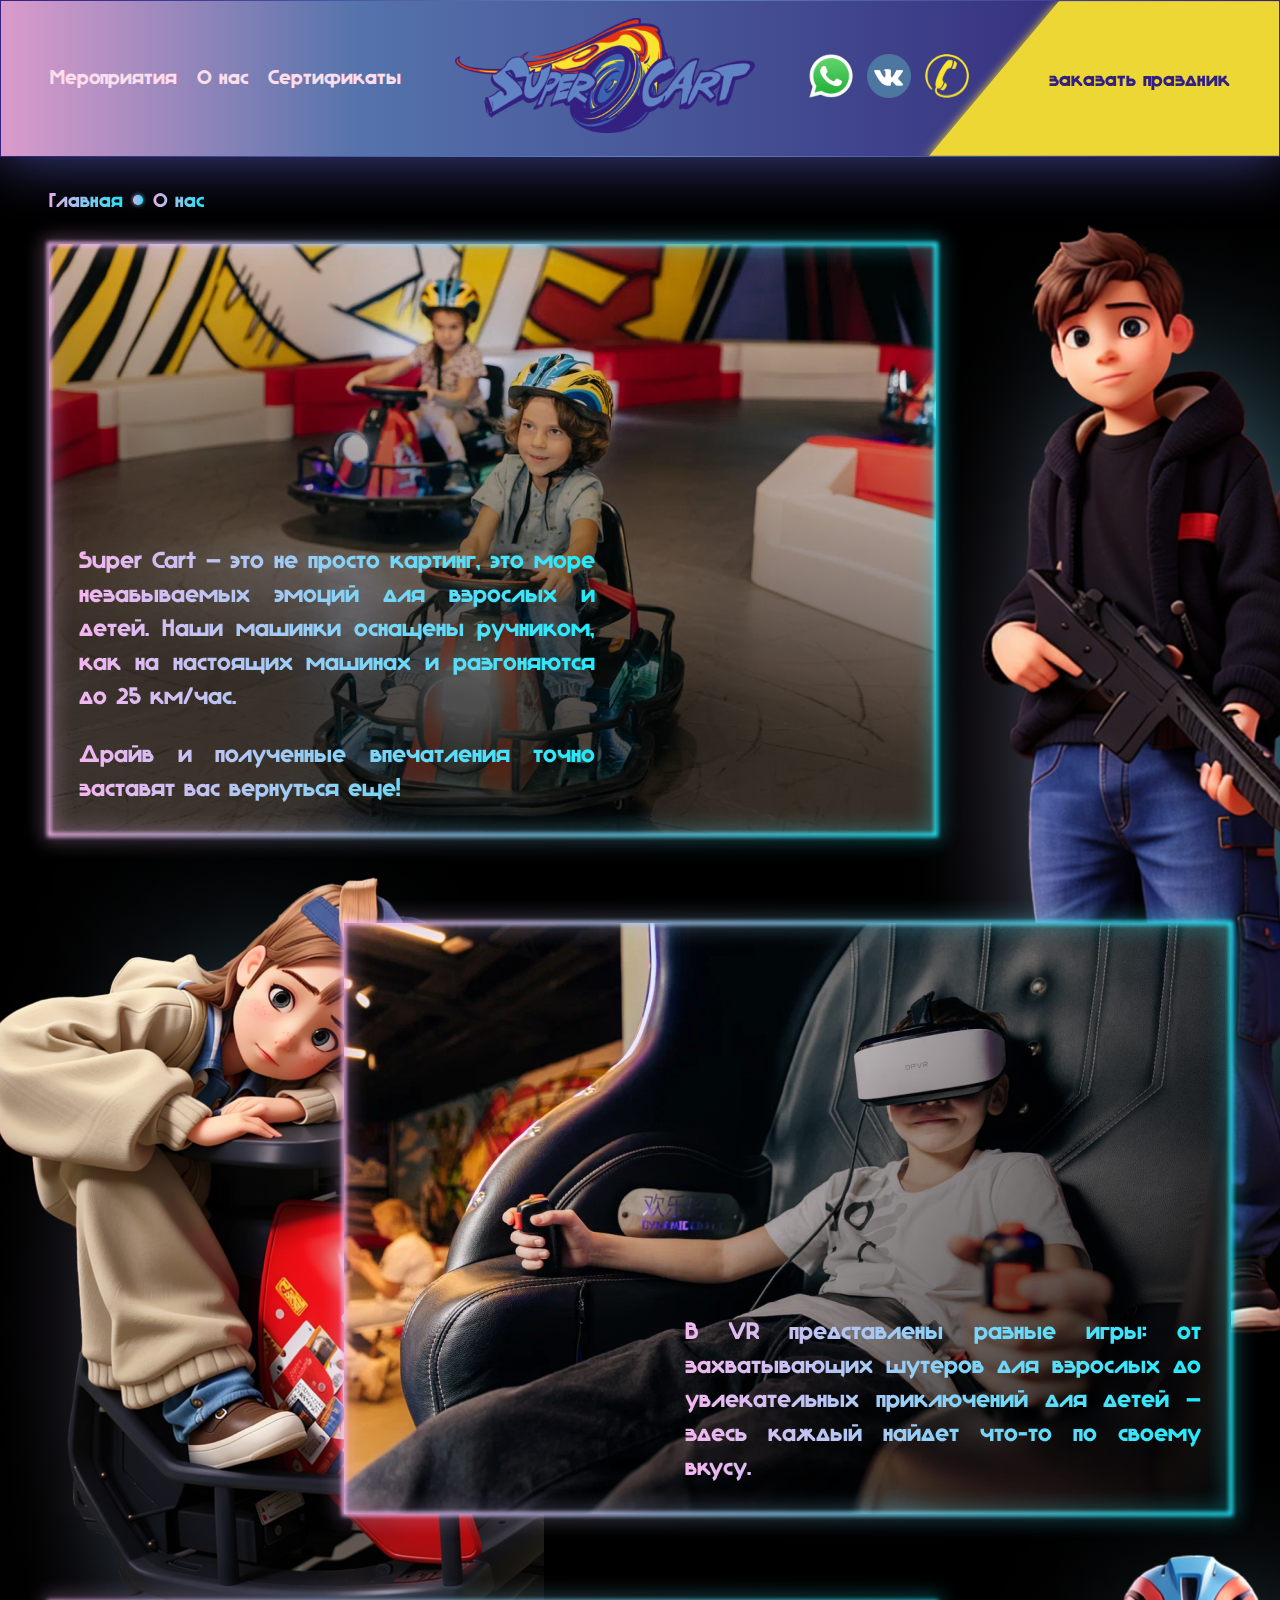
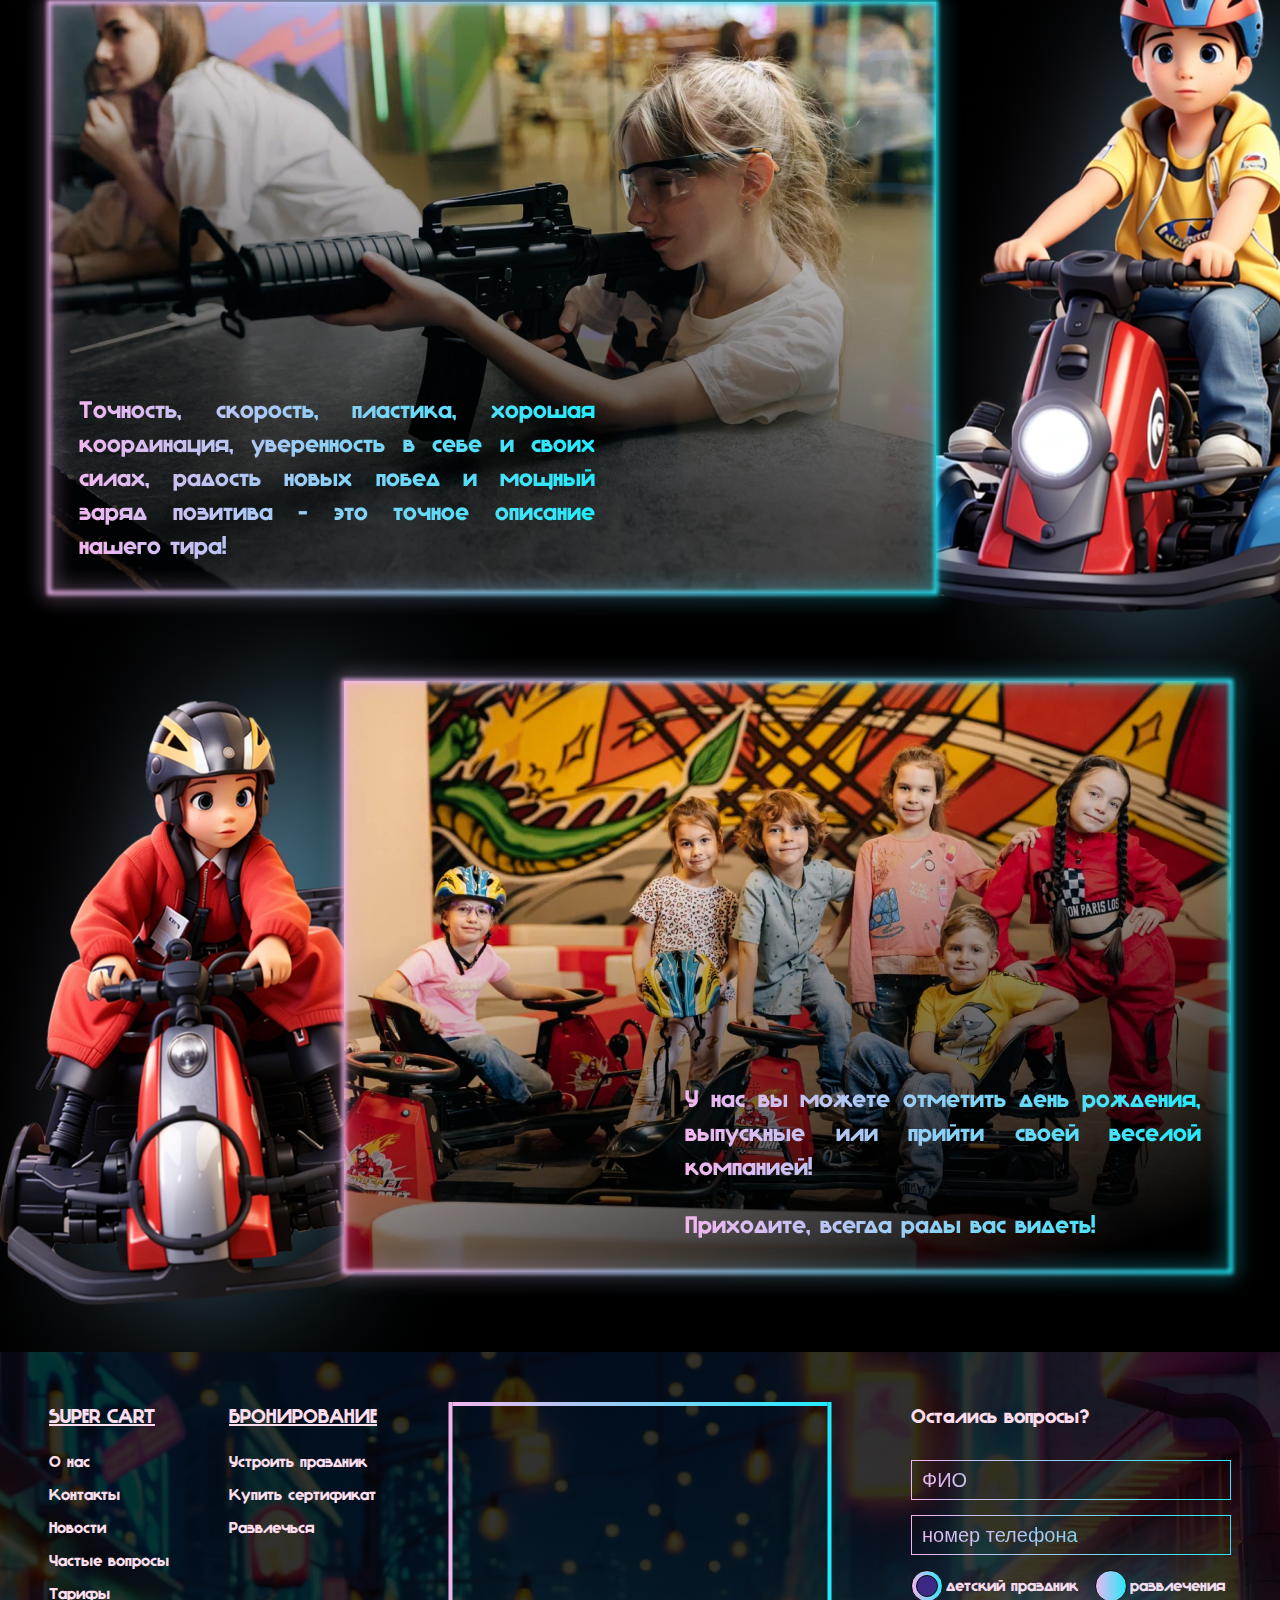
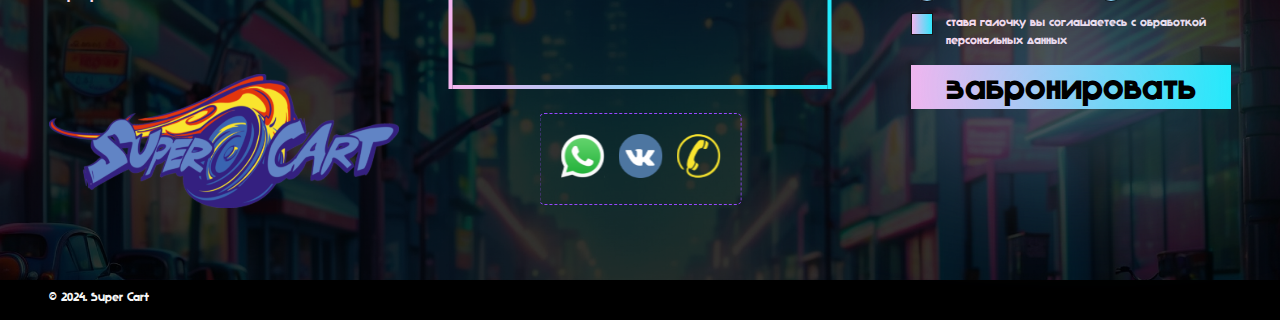
<file: about.html>
<!DOCTYPE html>
<html lang="en">
<head>
    <meta charset="UTF-8">
    <meta name="viewport" content="width=device-width, initial-scale=1.0">
    <title>Document</title>

    <!-- Link Swiper's CSS -->
    <link rel="stylesheet" href="https://cdn.jsdelivr.net/npm/swiper@11/swiper-bundle.min.css" />
    <!-- CSS file -->
    <link rel="stylesheet" href="./scss/styles.css">
</head>
<body>
    <div class="wrapper">

        <!-- Header -->
        <header class="header">
            <div class="header__in">
                <div class="container header__container">
                    <ul class="header__navs">
                        <li>
                            <a href="#" class="header__navs_link">Мероприятия</a>
                        </li>
                        <li>
                            <a href="#" class="header__navs_link">О нас</a>
                        </li>
                        <li>
                            <a href="#" class="header__navs_link">Сертификаты</a>
                        </li>
                    </ul>
                    <button class="header__bars">
                        <img src="./images/bars.svg" alt="">
                    </button>
                    <a href="/" class="header__logo">
                        <img src="./images/header-logo.svg" alt="">
                    </a>
                    <div class="header__networks">
                        <ul>
                            <li>
                                <a href="#">
                                    <img src="./images/networks-1.svg" alt="">
                                </a>
                            </li>
                            <li>
                                <a href="#">
                                    <img src="./images/networks-2.svg" alt="">
                                </a>
                            </li>
                            <li>
                                <a href="#">
                                    <img src="./images/networks-3.svg" alt="">
                                </a>
                            </li>
                        </ul>
                        <div class="header__btn">
                            <a href="#">заказать праздник</a>
                        </div>
                        <a href="#" class="header__contact">контакты</a>
                    </div>
                </div>
            </div>
        </header>
        <!-- Header end -->

        <!-- Modals -->
        <!-- Mall modal -->
        <section class="modal mall-modal">
            <div class="modal__bg"></div>
            <div class="modal__content">
                <h2 class="title">
                    <span class="text-gradient">В каком ТРЦ хотите развлечься?</span>
                </h2>
                <div class="btns">
                    <button class="text-gradient">ТРЦ «Новомосковский»</button>
                    <button class="text-gradient">ТРЦ «Фестиваль»</button>
                </div>
                <img src="./images/mall-modal-bg.png" alt="" class="main-img">
            </div>
        </section>
        <!-- Mall modal end -->

        <!-- Great modal -->
        <section class="modal great-modal">
            <div class="modal__bg"></div>
            <div class="modal__content">
                <button class="modal__close">
                    <img src="./images/times.svg" alt="">
                </button>
                <h2 class="title">
                    <span class="text-gradient">Отлично!</span>
                </h2>
                <p class="text-gradient">Наш менеджер свяжется с вами в ближайшее время</p>
                <img src="./images/great-modal-bg.png" class="main-img" alt="">
            </div>
        </section>
        <!-- Great modal end -->

        <!-- Great modal -->
        <section class="modal network-modal booking-modal">
            <div class="modal__bg"></div>
            <div class="modal__content">
                <button class="modal__close">
                    <img src="./images/times.svg" alt="">
                </button>
                <h2 class="title">
                    <span class="text-gradient">Выберите способ бронирования</span>
                </h2>
                <ul>
                    <li>
                        <a href="#">
                            <img src="./images/networks-1.svg" alt="">
                            <span class="text-gradient">написать <br> WhatsApp</span>
                        </a>
                    </li>
                    <li>
                        <a href="#">
                            <img src="./images/networks-2.svg" alt="">
                            <span class="text-gradient">написать <br> ВКонтакте</span>
                        </a>
                    </li>
                    <li>
                        <a href="#">
                            <img src="./images/networks-3.svg" alt="">
                            <span class="text-gradient">позвонить</span>
                        </a>
                    </li>
                </ul>
            </div>
        </section>
        <!-- Great modal end -->

        <!-- Great modal -->
        <section class="modal network-modal identify-modal">
            <div class="modal__bg"></div>
            <div class="modal__content">
                <button class="modal__close">
                    <img src="./images/times.svg" alt="">
                </button>
                <h2 class="title">
                    <span class="text-gradient">Выберите способ узнать подробней</span>
                </h2>
                <ul>
                    <li>
                        <a href="#">
                            <img src="./images/networks-1.svg" alt="">
                            <span class="text-gradient">написать <br> WhatsApp</span>
                        </a>
                    </li>
                    <li>
                        <a href="#">
                            <img src="./images/networks-2.svg" alt="">
                            <span class="text-gradient">написать <br> ВКонтакте</span>
                        </a>
                    </li>
                    <li>
                        <a href="#">
                            <img src="./images/networks-3.svg" alt="">
                            <span class="text-gradient">позвонить</span>
                        </a>
                    </li>
                </ul>
            </div>
        </section>
        <!-- Great modal end -->

        <!-- Great modal -->
        <section class="modal network-modal more-modal">
            <div class="modal__bg"></div>
            <div class="modal__content">
                <button class="modal__close">
                    <img src="./images/times.svg" alt="">
                </button>
                <h2 class="title">
                    <span class="text-gradient">Выберите способ <br> узнать подробнее</span>
                </h2>
                <ul>
                    <li>
                        <a href="#">
                            <img src="./images/networks-1.svg" alt="">
                            <span class="text-gradient">написать <br> WhatsApp</span>
                        </a>
                    </li>
                    <li>
                        <a href="#">
                            <img src="./images/networks-2.svg" alt="">
                            <span class="text-gradient">написать <br> ВКонтакте</span>
                        </a>
                    </li>
                    <li>
                        <a href="#">
                            <img src="./images/networks-3.svg" alt="">
                            <span class="text-gradient">позвонить</span>
                        </a>
                    </li>
                </ul>
            </div>
        </section>
        <!-- Great modal end -->

        <!-- Great modal -->
        <section class="modal network-modal purchase-modal">
            <div class="modal__bg"></div>
            <div class="modal__content">
                <button class="modal__close">
                    <img src="./images/times.svg" alt="">
                </button>
                <h2 class="title">
                    <span class="text-gradient">Выберите способ покупки</span>
                </h2>
                <ul>
                    <li>
                        <a href="#">
                            <img src="./images/networks-1.svg" alt="">
                            <span class="text-gradient">написать <br> WhatsApp</span>
                        </a>
                    </li>
                    <li>
                        <a href="#">
                            <img src="./images/networks-2.svg" alt="">
                            <span class="text-gradient">написать <br> ВКонтакте</span>
                        </a>
                    </li>
                    <li>
                        <a href="#">
                            <img src="./images/networks-3.svg" alt="">
                            <span class="text-gradient">позвонить</span>
                        </a>
                    </li>
                </ul>
            </div>
        </section>
        <!-- Great modal end -->
        <!-- Modals end -->

        <main>

            <!-- Breadcrumbs -->
            <section class="breadcrumb">
                <ul class="container breadcrumb__container">
                    <li>
                        <a href="/">Главная</a>
                    </li>
                    <li class="dots"></li>
                    <li>
                        <span>О нас</span>
                    </li>
                </ul>
            </section>
            <!-- Breadcrumbs end -->

            <!-- About -->
            <section class="about">
                <div class="container about__container">
                    <div class="about__card_wrap">
                        <div class="about__card">
                            <img src="./images/about-card-bg-1.png" alt="">
                            <ul>
                                <li class="text-gradient">Super Cart — это не просто картинг, это море незабываемых эмоций для взрослых и детей. Наши машинки оснащены ручником, как на настоящих машинах и разгоняются до 25 км/час. </li>
                                <li class="text-gradient">Драйв и полученные впечатления точно заставят вас вернуться еще!</li>
                            </ul>
                        </div>
                        <ul class="text-sm">
                            <li class="text-gradient">Super Cart — это не просто картинг, это море незабываемых эмоций для взрослых и детей. Наши машинки оснащены ручником, как на настоящих машинах и разгоняются до 25 км/час. </li>
                            <li class="text-gradient">Драйв и полученные впечатления точно заставят вас вернуться еще!</li>
                        </ul>
                        <img src="./images/about-card-1.png" alt="" class="main-img">
                        <img src="./images/about-card-1-md.png" alt="" class="main-img md">
                        <img src="./images/about-card-1-sm.png" alt="" class="main-img sm">
                    </div>
                    <div class="about__card_wrap">
                        <div class="about__card">
                            <img src="./images/about-card-bg-2.png" alt="">
                            <ul>
                                <li class="text-gradient">В VR представлены разные игры: от захватывающих шутеров для взрослых до увлекательных приключений для детей — здесь каждый найдет что-то по своему вкусу.</li>
                            </ul>
                        </div>
                        <ul class="text-sm">
                            <li class="text-gradient">В VR представлены разные игры: от захватывающих шутеров для взрослых до увлекательных приключений для детей — здесь каждый найдет что-то по своему вкусу.</li>
                        </ul>
                        <img src="./images/about-card-2.png" alt="" class="main-img">
                        <img src="./images/about-card-2-md.png" alt="" class="main-img md">
                        <img src="./images/about-card-2-sm.png" alt="" class="main-img sm">
                    </div>
                    <div class="about__card_wrap">
                        <div class="about__card">
                            <img src="./images/about-card-bg-3.png" alt="">
                            <ul>
                                <li class="text-gradient">Точность, скорость, пластика, хорошая координация, уверенность в себе и своих силах, радость новых побед и мощный заряд позитива – это точное описание нашего тира!</li>
                            </ul>
                        </div>
                        <ul class="text-sm">
                            <li class="text-gradient">Точность, скорость, пластика, хорошая координация, уверенность в себе и своих силах, радость новых побед и мощный заряд позитива – это точное описание нашего тира!</li>
                        </ul>
                        <img src="./images/about-card-3.png" alt="" class="main-img img-3">
                        <img src="./images/about-card-3-md.png" alt="" class="main-img img-3 md">
                        <img src="./images/about-card-3-sm.png" alt="" class="main-img img-3 sm">
                    </div>
                    <div class="about__card_wrap">
                        <div class="about__card">
                            <img src="./images/about-card-bg-4.png" alt="">
                            <ul>
                                <li class="text-gradient">У нас вы можете отметить день рождения, выпускные или прийти своей веселой компанией!</li>
                                <li class="text-gradient">Приходите, всегда рады вас видеть!</li>
                            </ul>
                        </div>
                        <ul class="text-sm">
                            <li class="text-gradient">У нас вы можете отметить день рождения, выпускные или прийти своей веселой компанией!</li>
                            <li class="text-gradient">Приходите, всегда рады вас видеть!</li>
                        </ul>
                        <img src="./images/about-card-4.png" alt="" class="main-img img-4">
                        <img src="./images/about-card-4-md.png" alt="" class="main-img img-4 md">
                        <img src="./images/about-card-4-sm.png" alt="" class="main-img img-4 sm">
                    </div>
                </div>
            </section>
            <!-- About end -->

        </main>

        <!-- Footer -->
        <footer class="footer">
            <img src="./images/footer-bg.png" alt="" class="footer__bg">
            <div class="container footer__container">
                <div class="footer__content">
                    <div class="footer__network">
                        <ul class="footer__network_item">
                            <li>
                                <h3>SUPER CART</h3>
                                <ul>
                                    <li>
                                        <a href="#">О нас</a>
                                    </li>
                                    <li>
                                        <a href="#">Контакты</a>
                                    </li>
                                    <li>
                                        <a href="#">Новости</a>
                                    </li>
                                    <li>
                                        <a href="#">Частые вопросы</a>
                                    </li>
                                    <li>
                                        <a href="#">Тарифы</a>
                                    </li>
                                </ul>
                            </li>
                            <li>
                                <h3>БРОНИРОВАНИЕ</h3>
                                <ul>
                                    <li>
                                        <a href="#">Устроить праздник</a>
                                    </li>
                                    <li>
                                        <a href="#">Купить сертификат</a>
                                    </li>
                                    <li>
                                        <a href="#">Развлечься</a>
                                    </li>
                                </ul>
                            </li>
                        </ul>
                        <a href="/" class="footer__logo">
                            <img src="./images/header-logo.svg" alt="">
                        </a>
                    </div>
                    <div class="footer__form">
                        <h3>Остались вопросы?</h3>
                        <input type="text" class="text-gradient" placeholder="ФИО">
                        <input type="text" class="text-gradient" placeholder="номер телефона">
                        <div class="inp-radio">
                            <label for="footerRadio1">
                                <input type="radio" checked name="footerRadio" id="footerRadio1">
                                <span>детский праздник</span>
                            </label>
                            <label for="footerRadio2">
                                <input type="radio" name="footerRadio" id="footerRadio2">
                                <span>развлечения</span>
                            </label>
                        </div>
                        <div class="checkbox">
                            <input type="checkbox" name="" id="footerCheckbox">
                            <label for="footerCheckbox">ставя галочку вы соглашаетесь с обработкой персональных данных</label>
                        </div>
                        <button type="submit" class="btn-gradient great-modal__open">забронировать</button>
                    </div>
                    <div class="footer__map">
                        <iframe src="https://yandex.ru/map-widget/v1/?um=constructor%3A7df5bf940c214488aa08e79601472564d1dbf855d9366b2b2ef694c80b23a5ac&amp;source=constructor" width="1280" height="720" frameborder="0"></iframe>
                        <ul>
                            <li>
                                <a href="#">
                                    <img src="./images/networks-1.svg" alt="">
                                </a>
                            </li>
                            <li>
                                <a href="#">
                                    <img src="./images/networks-2.svg" alt="">
                                </a>
                            </li>
                            <li>
                                <a href="#">
                                    <img src="./images/networks-3.svg" alt="">
                                </a>
                            </li>
                        </ul>
                    </div>
                </div>
                <p class="copy_right">© 2024. Super Cart</p>
            </div>
        </footer>
        <!-- Footer end -->

    </div>

    <!-- Swiper JS -->
    <script src="https://cdn.jsdelivr.net/npm/swiper@11/swiper-bundle.min.js"></script>
    <!-- JS file -->
    <script src="./js/main.js"></script>
</body>
</html>
</file>
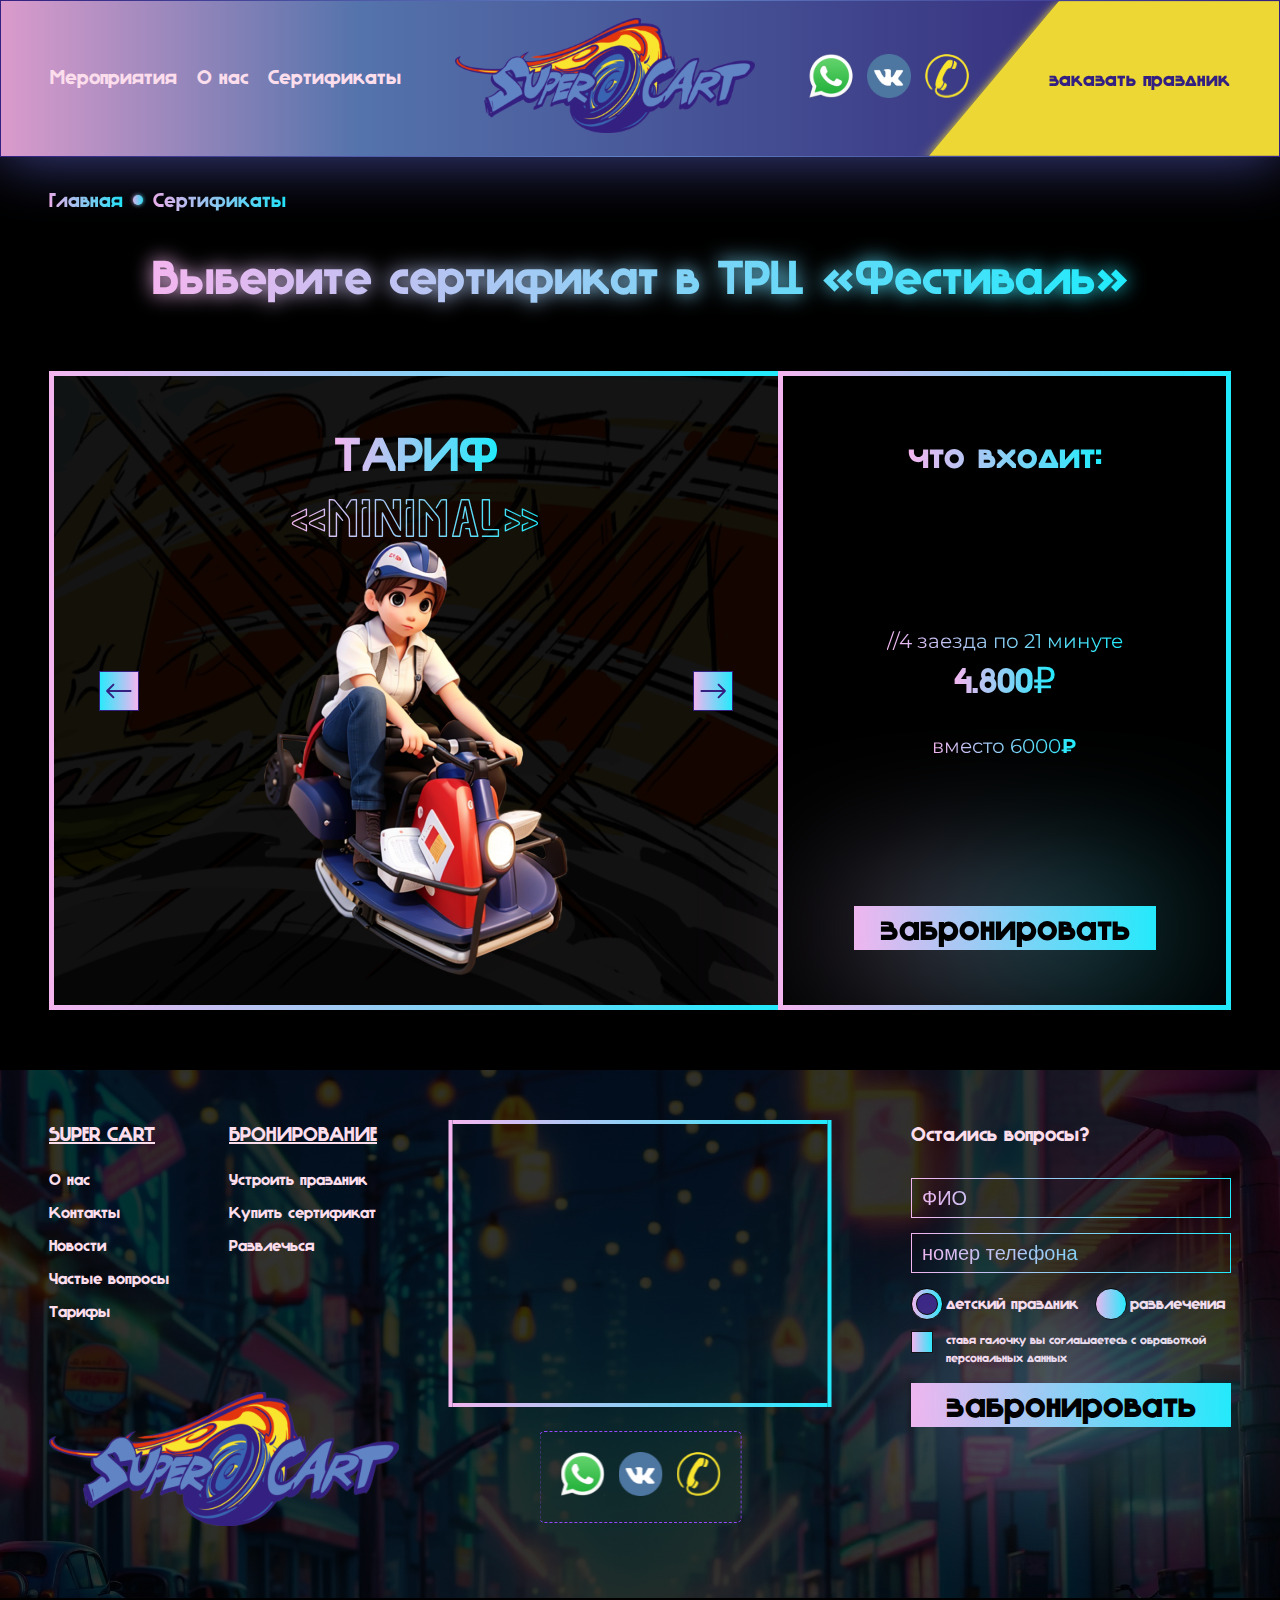
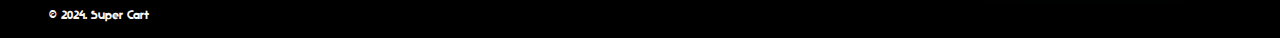
<file: certificate.html>
<!DOCTYPE html>
<html lang="en">
<head>
    <meta charset="UTF-8">
    <meta name="viewport" content="width=device-width, initial-scale=1.0">
    <title>Document</title>

    <!-- Link Swiper's CSS -->
    <link rel="stylesheet" href="https://cdn.jsdelivr.net/npm/swiper@11/swiper-bundle.min.css" />
    <!-- CSS file -->
    <link rel="stylesheet" href="./scss/styles.css">
</head>
<body>
    <div class="wrapper">

        <!-- Header -->
        <header class="header">
            <div class="header__in">
                <div class="container header__container">
                    <ul class="header__navs">
                        <li>
                            <a href="#" class="header__navs_link">Мероприятия</a>
                        </li>
                        <li>
                            <a href="#" class="header__navs_link">О нас</a>
                        </li>
                        <li>
                            <a href="#" class="header__navs_link">Сертификаты</a>
                        </li>
                    </ul>
                    <button class="header__bars">
                        <img src="./images/bars.svg" alt="">
                    </button>
                    <a href="/" class="header__logo">
                        <img src="./images/header-logo.svg" alt="">
                    </a>
                    <div class="header__networks">
                        <ul>
                            <li>
                                <a href="#">
                                    <img src="./images/networks-1.svg" alt="">
                                </a>
                            </li>
                            <li>
                                <a href="#">
                                    <img src="./images/networks-2.svg" alt="">
                                </a>
                            </li>
                            <li>
                                <a href="#">
                                    <img src="./images/networks-3.svg" alt="">
                                </a>
                            </li>
                        </ul>
                        <div class="header__btn">
                            <a href="#">заказать праздник</a>
                        </div>
                        <a href="#" class="header__contact">контакты</a>
                    </div>
                </div>
            </div>
        </header>
        <!-- Header end -->

        <!-- Modals -->
        <!-- Mall modal -->
        <section class="modal mall-modal">
            <div class="modal__bg"></div>
            <div class="modal__content">
                <h2 class="title">
                    <span class="text-gradient">В каком ТРЦ хотите развлечься?</span>
                </h2>
                <div class="btns">
                    <button class="text-gradient">ТРЦ «Новомосковский»</button>
                    <button class="text-gradient">ТРЦ «Фестиваль»</button>
                </div>
                <img src="./images/mall-modal-bg.png" alt="" class="main-img">
            </div>
        </section>
        <!-- Mall modal end -->

        <!-- Great modal -->
        <section class="modal great-modal">
            <div class="modal__bg"></div>
            <div class="modal__content">
                <button class="modal__close">
                    <img src="./images/times.svg" alt="">
                </button>
                <h2 class="title">
                    <span class="text-gradient">Отлично!</span>
                </h2>
                <p class="text-gradient">Наш менеджер свяжется с вами в ближайшее время</p>
                <img src="./images/great-modal-bg.png" class="main-img" alt="">
            </div>
        </section>
        <!-- Great modal end -->

        <!-- Booking modal -->
        <section class="modal network-modal booking-modal">
            <div class="modal__bg"></div>
            <div class="modal__content">
                <button class="modal__close">
                    <img src="./images/times.svg" alt="">
                </button>
                <h2 class="title">
                    <span class="text-gradient">Выберите способ бронирования</span>
                </h2>
                <ul>
                    <li>
                        <a href="#">
                            <img src="./images/networks-1.svg" alt="">
                            <span class="text-gradient">написать <br> WhatsApp</span>
                        </a>
                    </li>
                    <li>
                        <a href="#">
                            <img src="./images/networks-2.svg" alt="">
                            <span class="text-gradient">написать <br> ВКонтакте</span>
                        </a>
                    </li>
                    <li>
                        <a href="#">
                            <img src="./images/networks-3.svg" alt="">
                            <span class="text-gradient">позвонить</span>
                        </a>
                    </li>
                </ul>
            </div>
        </section>
        <!-- Booking modal end -->

        <!-- Identify modal -->
        <section class="modal network-modal identify-modal">
            <div class="modal__bg"></div>
            <div class="modal__content">
                <button class="modal__close">
                    <img src="./images/times.svg" alt="">
                </button>
                <h2 class="title">
                    <span class="text-gradient">Выберите способ узнать подробней</span>
                </h2>
                <ul>
                    <li>
                        <a href="#">
                            <img src="./images/networks-1.svg" alt="">
                            <span class="text-gradient">написать <br> WhatsApp</span>
                        </a>
                    </li>
                    <li>
                        <a href="#">
                            <img src="./images/networks-2.svg" alt="">
                            <span class="text-gradient">написать <br> ВКонтакте</span>
                        </a>
                    </li>
                    <li>
                        <a href="#">
                            <img src="./images/networks-3.svg" alt="">
                            <span class="text-gradient">позвонить</span>
                        </a>
                    </li>
                </ul>
            </div>
        </section>
        <!-- Identify modal end -->

        <!-- More modal -->
        <section class="modal network-modal more-modal">
            <div class="modal__bg"></div>
            <div class="modal__content">
                <button class="modal__close">
                    <img src="./images/times.svg" alt="">
                </button>
                <h2 class="title">
                    <span class="text-gradient">Выберите способ <br> узнать подробнее</span>
                </h2>
                <ul>
                    <li>
                        <a href="#">
                            <img src="./images/networks-1.svg" alt="">
                            <span class="text-gradient">написать <br> WhatsApp</span>
                        </a>
                    </li>
                    <li>
                        <a href="#">
                            <img src="./images/networks-2.svg" alt="">
                            <span class="text-gradient">написать <br> ВКонтакте</span>
                        </a>
                    </li>
                    <li>
                        <a href="#">
                            <img src="./images/networks-3.svg" alt="">
                            <span class="text-gradient">позвонить</span>
                        </a>
                    </li>
                </ul>
            </div>
        </section>
        <!-- More modal end -->

        <!-- Purchase modal -->
        <section class="modal network-modal purchase-modal">
            <div class="modal__bg"></div>
            <div class="modal__content">
                <button class="modal__close">
                    <img src="./images/times.svg" alt="">
                </button>
                <h2 class="title">
                    <span class="text-gradient">Выберите способ покупки</span>
                </h2>
                <ul>
                    <li>
                        <a href="#">
                            <img src="./images/networks-1.svg" alt="">
                            <span class="text-gradient">написать <br> WhatsApp</span>
                        </a>
                    </li>
                    <li>
                        <a href="#">
                            <img src="./images/networks-2.svg" alt="">
                            <span class="text-gradient">написать <br> ВКонтакте</span>
                        </a>
                    </li>
                    <li>
                        <a href="#">
                            <img src="./images/networks-3.svg" alt="">
                            <span class="text-gradient">позвонить</span>
                        </a>
                    </li>
                </ul>
            </div>
        </section>
        <!-- Purchase modal end -->
        <!-- Modals end -->

        <main>

            <!-- Breadcrumbs -->
            <section class="breadcrumb">
                <ul class="container breadcrumb__container">
                    <li>
                        <a href="/">Главная</a>
                    </li>
                    <li class="dots"></li>
                    <li>
                        <span>Сертификаты</span>
                    </li>
                </ul>
            </section>
            <!-- Breadcrumbs end -->

            <!-- Tarif -->
            <section class="tarif">
                <div class="container tarif__container">
                    <h2 class="tarif__title">
                        <span class="text-gradient">Выберите сертификат в <br> ТРЦ «Фестиваль»  </span>
                        <span class="text-gradient">Выберите сертификат в <br> ТРЦ «Фестиваль»  </span>
                    </h2>
                    <div class="swiper">
                        <div class="swiper-wrapper">
                            <div class="swiper-slide">
                                <div class="tarif__card tarif__card-2">
                                    <div class="tarif__card_left">
                                        <img src="./images/tarif-card-bg-2-1.png" alt="" class="bg-img">
                                        <h4 class="text-gradient">ТАРИФ</h4>
                                        <h3 class="text-gradient">«minimal»</h3>
                                        <div class="price">
                                            <h3 class="text-gradient">4.800₽</h3>
                                            <h4 class="text-gradient">вместо 6000<span>₽</span></h4>
                                        </div>
                                        <img class="main-img" src="./images/tarif-card-2-1.png" alt="">
                                        <div class="swp_btn">
                                            <button class="swp_btn__prev">
                                                <img src="./images/swp-prev-btn.svg" alt="">
                                            </button>
                                            <button class="swp_btn__next">
                                                <img src="./images/swp-next-btn.svg" alt="">
                                            </button>
                                        </div>
                                    </div>
                                    <div class="tarif__card_right">
                                        <h3 class="text-gradient">что входит:</h3>
                                        <div class="text">
                                            <p class="text-gradient">//4 заезда по 21 минуте</p>
                                            <h3 class="text-gradient">4.800₽</h3>
                                            <h4 class="text-gradient">вместо 6000<span>₽</span></h4>
                                        </div>
                                        <img class="main-img" src="./images/tarif-card-2-1.png" alt="">
                                        <div class="btns">
                                            <a href="#" class="btn-gradient purchase-modal__open">забронировать</a>
                                        </div>
                                    </div>
                                </div>
                            </div>
                            <div class="swiper-slide">
                                <div class="tarif__card tarif__card-2">
                                    <div class="tarif__card_left">
                                        <img src="./images/tarif-card-bg-2-2.png" alt="" class="bg-img">
                                        <h4 class="text-gradient">ТАРИФ</h4>
                                        <h3 class="text-gradient">«super»</h3>
                                        <div class="price">
                                            <h3 class="text-gradient">8.800₽</h3>
                                            <h4 class="text-gradient">вместо 12000<span>₽</span></h4>
                                        </div>
                                        <img class="main-img" src="./images/tarif-card-2-2.png" alt="">
                                        <div class="swp_btn">
                                            <button class="swp_btn__prev">
                                                <img src="./images/swp-prev-btn.svg" alt="">
                                            </button>
                                            <button class="swp_btn__next">
                                                <img src="./images/swp-next-btn.svg" alt="">
                                            </button>
                                        </div>
                                    </div>
                                    <div class="tarif__card_right">
                                        <h3 class="text-gradient">что входит:</h3>
                                        <div class="text">
                                            <p class="text-gradient">//8 заездов по 21 минуте</p>
                                            <h3 class="text-gradient">8.800₽</h3>
                                            <h4 class="text-gradient">вместо 12000<span>₽</span></h4>
                                        </div>
                                        <img class="main-img" src="./images/tarif-card-2-2.png" alt="">
                                        <div class="btns">
                                            <a href="#" class="btn-gradient purchase-modal__open">забронировать</a>
                                        </div>
                                    </div>
                                </div>
                            </div>
                            <div class="swiper-slide">
                                <div class="tarif__card tarif__card-2">
                                    <div class="tarif__card_left">
                                        <img src="./images/tarif-card-bg-2-3.png" alt="" class="bg-img">
                                        <h4 class="text-gradient">ТАРИФ</h4>
                                        <h3 class="text-gradient">«maxi»</h3>
                                        <div class="price">
                                            <h3 class="text-gradient">19.800₽</h3>
                                            <h4 class="text-gradient">вместо 90.000<span>₽</span></h4>
                                        </div>
                                        <img class="main-img" src="./images/tarif-card-2-3.png" alt="">
                                        <div class="swp_btn">
                                            <button class="swp_btn__prev">
                                                <img src="./images/swp-prev-btn.svg" alt="">
                                            </button>
                                            <button class="swp_btn__next">
                                                <img src="./images/swp-next-btn.svg" alt="">
                                            </button>
                                        </div>
                                    </div>
                                    <div class="tarif__card_right">
                                        <h3 class="text-gradient">что входит:</h3>
                                        <div class="text">
                                            <p class="text-gradient">//безлимит на месяц</p>
                                            <h3 class="text-gradient">19.800₽</h3>
                                            <h4 class="text-gradient">вместо 90.000<span>₽</span></h4>
                                        </div>
                                        <img class="main-img" src="./images/tarif-card-2-3.png" alt="">
                                        <div class="btns">
                                            <a href="#" class="btn-gradient purchase-modal__open">забронировать</a>
                                        </div>
                                    </div>
                                </div>
                            </div>
                        </div>
                    </div>
                </div>
            </section>
            <!-- Tarif end -->

        </main>

        <!-- Footer -->
        <footer class="footer">
            <img src="./images/footer-bg.png" alt="" class="footer__bg">
            <div class="container footer__container">
                <div class="footer__content">
                    <div class="footer__network">
                        <ul class="footer__network_item">
                            <li>
                                <h3>SUPER CART</h3>
                                <ul>
                                    <li>
                                        <a href="#">О нас</a>
                                    </li>
                                    <li>
                                        <a href="#">Контакты</a>
                                    </li>
                                    <li>
                                        <a href="#">Новости</a>
                                    </li>
                                    <li>
                                        <a href="#">Частые вопросы</a>
                                    </li>
                                    <li>
                                        <a href="#">Тарифы</a>
                                    </li>
                                </ul>
                            </li>
                            <li>
                                <h3>БРОНИРОВАНИЕ</h3>
                                <ul>
                                    <li>
                                        <a href="#">Устроить праздник</a>
                                    </li>
                                    <li>
                                        <a href="#">Купить сертификат</a>
                                    </li>
                                    <li>
                                        <a href="#">Развлечься</a>
                                    </li>
                                </ul>
                            </li>
                        </ul>
                        <a href="/" class="footer__logo">
                            <img src="./images/header-logo.svg" alt="">
                        </a>
                    </div>
                    <div class="footer__form">
                        <h3>Остались вопросы?</h3>
                        <input type="text" class="text-gradient" placeholder="ФИО">
                        <input type="text" class="text-gradient" placeholder="номер телефона">
                        <div class="inp-radio">
                            <label for="footerRadio1">
                                <input type="radio" checked name="footerRadio" id="footerRadio1">
                                <span>детский праздник</span>
                            </label>
                            <label for="footerRadio2">
                                <input type="radio" name="footerRadio" id="footerRadio2">
                                <span>развлечения</span>
                            </label>
                        </div>
                        <div class="checkbox">
                            <input type="checkbox" name="" id="footerCheckbox">
                            <label for="footerCheckbox">ставя галочку вы соглашаетесь с обработкой персональных данных</label>
                        </div>
                        <button type="submit" class="btn-gradient great-modal__open">забронировать</button>
                    </div>
                    <div class="footer__map">
                        <iframe src="https://yandex.ru/map-widget/v1/?um=constructor%3A7df5bf940c214488aa08e79601472564d1dbf855d9366b2b2ef694c80b23a5ac&amp;source=constructor" width="1280" height="720" frameborder="0"></iframe>
                        <ul>
                            <li>
                                <a href="#">
                                    <img src="./images/networks-1.svg" alt="">
                                </a>
                            </li>
                            <li>
                                <a href="#">
                                    <img src="./images/networks-2.svg" alt="">
                                </a>
                            </li>
                            <li>
                                <a href="#">
                                    <img src="./images/networks-3.svg" alt="">
                                </a>
                            </li>
                        </ul>
                    </div>
                </div>
                <p class="copy_right">© 2024. Super Cart</p>
            </div>
        </footer>
        <!-- Footer end -->

    </div>

    <!-- Swiper JS -->
    <script src="https://cdn.jsdelivr.net/npm/swiper@11/swiper-bundle.min.js"></script>
    <!-- JS file -->
    <script src="./js/main.js"></script>
</body>
</html>
</file>
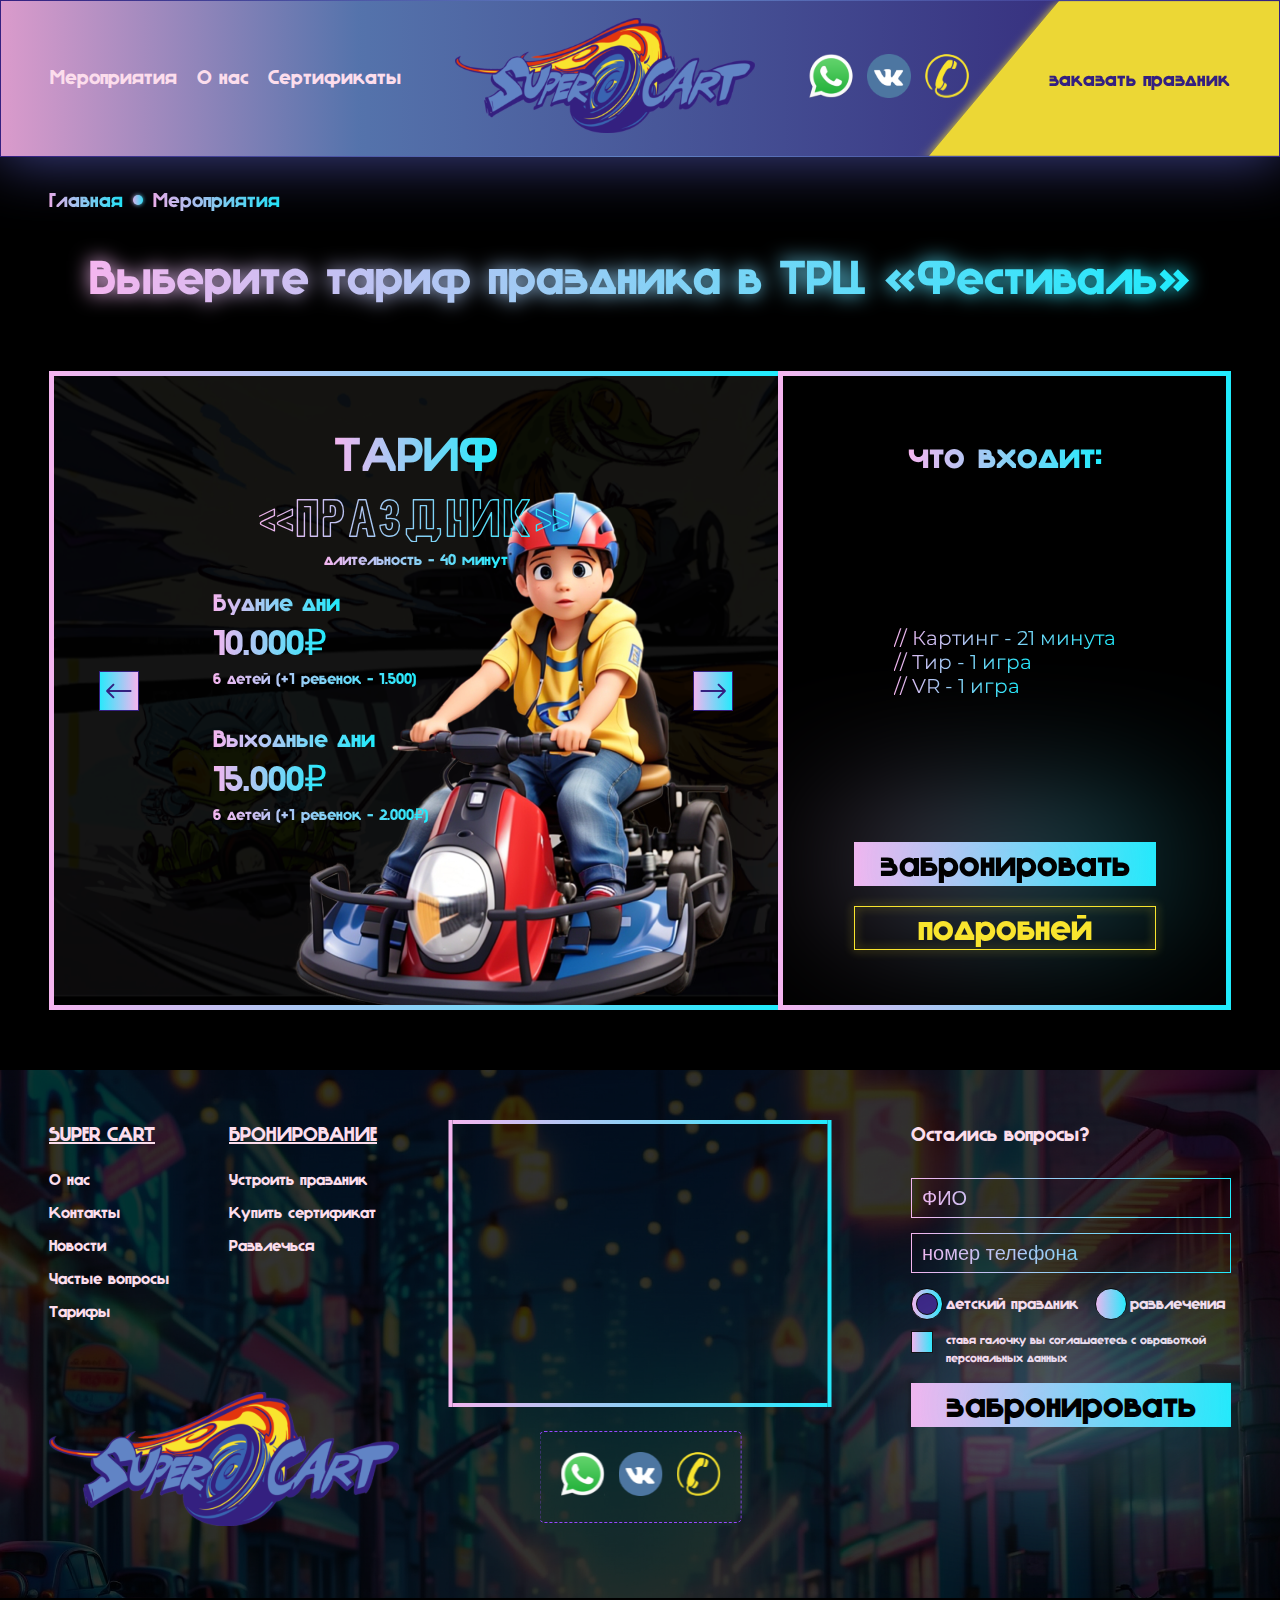
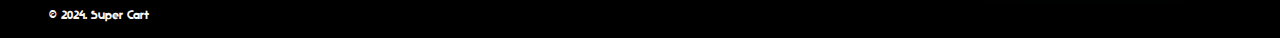
<file: events.html>
<!DOCTYPE html>
<html lang="en">
<head>
    <meta charset="UTF-8">
    <meta name="viewport" content="width=device-width, initial-scale=1.0">
    <title>Document</title>

    <!-- Link Swiper's CSS -->
    <link rel="stylesheet" href="https://cdn.jsdelivr.net/npm/swiper@11/swiper-bundle.min.css" />
    <!-- CSS file -->
    <link rel="stylesheet" href="./scss/styles.css">
</head>
<body>
    <div class="wrapper">

        <!-- Header -->
        <header class="header">
            <div class="header__in">
                <div class="container header__container">
                    <ul class="header__navs">
                        <li>
                            <a href="#" class="header__navs_link">Мероприятия</a>
                        </li>
                        <li>
                            <a href="#" class="header__navs_link">О нас</a>
                        </li>
                        <li>
                            <a href="#" class="header__navs_link">Сертификаты</a>
                        </li>
                    </ul>
                    <button class="header__bars">
                        <img src="./images/bars.svg" alt="">
                    </button>
                    <a href="/" class="header__logo">
                        <img src="./images/header-logo.svg" alt="">
                    </a>
                    <div class="header__networks">
                        <ul>
                            <li>
                                <a href="#">
                                    <img src="./images/networks-1.svg" alt="">
                                </a>
                            </li>
                            <li>
                                <a href="#">
                                    <img src="./images/networks-2.svg" alt="">
                                </a>
                            </li>
                            <li>
                                <a href="#">
                                    <img src="./images/networks-3.svg" alt="">
                                </a>
                            </li>
                        </ul>
                        <div class="header__btn">
                            <a href="#">заказать праздник</a>
                        </div>
                        <a href="#" class="header__contact">контакты</a>
                    </div>
                </div>
            </div>
        </header>
        <!-- Header end -->

        <!-- Modals -->
        <!-- Mall modal -->
        <section class="modal mall-modal">
            <div class="modal__bg"></div>
            <div class="modal__content">
                <h2 class="title">
                    <span class="text-gradient">В каком ТРЦ хотите развлечься?</span>
                </h2>
                <div class="btns">
                    <button class="text-gradient">ТРЦ «Новомосковский»</button>
                    <button class="text-gradient">ТРЦ «Фестиваль»</button>
                </div>
                <img src="./images/mall-modal-bg.png" alt="" class="main-img">
            </div>
        </section>
        <!-- Mall modal end -->

        <!-- Great modal -->
        <section class="modal great-modal">
            <div class="modal__bg"></div>
            <div class="modal__content">
                <button class="modal__close">
                    <img src="./images/times.svg" alt="">
                </button>
                <h2 class="title">
                    <span class="text-gradient">Отлично!</span>
                </h2>
                <p class="text-gradient">Наш менеджер свяжется с вами в ближайшее время</p>
                <img src="./images/great-modal-bg.png" class="main-img" alt="">
            </div>
        </section>
        <!-- Great modal end -->

        <!-- Booking modal -->
        <section class="modal network-modal booking-modal">
            <div class="modal__bg"></div>
            <div class="modal__content">
                <button class="modal__close">
                    <img src="./images/times.svg" alt="">
                </button>
                <h2 class="title">
                    <span class="text-gradient">Выберите способ бронирования</span>
                </h2>
                <ul>
                    <li>
                        <a href="#">
                            <img src="./images/networks-1.svg" alt="">
                            <span class="text-gradient">написать <br> WhatsApp</span>
                        </a>
                    </li>
                    <li>
                        <a href="#">
                            <img src="./images/networks-2.svg" alt="">
                            <span class="text-gradient">написать <br> ВКонтакте</span>
                        </a>
                    </li>
                    <li>
                        <a href="#">
                            <img src="./images/networks-3.svg" alt="">
                            <span class="text-gradient">позвонить</span>
                        </a>
                    </li>
                </ul>
            </div>
        </section>
        <!-- Booking modal end -->

        <!-- Identify modal -->
        <section class="modal network-modal identify-modal">
            <div class="modal__bg"></div>
            <div class="modal__content">
                <button class="modal__close">
                    <img src="./images/times.svg" alt="">
                </button>
                <h2 class="title">
                    <span class="text-gradient">Выберите способ узнать подробней</span>
                </h2>
                <ul>
                    <li>
                        <a href="#">
                            <img src="./images/networks-1.svg" alt="">
                            <span class="text-gradient">написать <br> WhatsApp</span>
                        </a>
                    </li>
                    <li>
                        <a href="#">
                            <img src="./images/networks-2.svg" alt="">
                            <span class="text-gradient">написать <br> ВКонтакте</span>
                        </a>
                    </li>
                    <li>
                        <a href="#">
                            <img src="./images/networks-3.svg" alt="">
                            <span class="text-gradient">позвонить</span>
                        </a>
                    </li>
                </ul>
            </div>
        </section>
        <!-- Identify modal end -->

        <!-- More modal -->
        <section class="modal network-modal more-modal">
            <div class="modal__bg"></div>
            <div class="modal__content">
                <button class="modal__close">
                    <img src="./images/times.svg" alt="">
                </button>
                <h2 class="title">
                    <span class="text-gradient">Выберите способ <br> узнать подробнее</span>
                </h2>
                <ul>
                    <li>
                        <a href="#">
                            <img src="./images/networks-1.svg" alt="">
                            <span class="text-gradient">написать <br> WhatsApp</span>
                        </a>
                    </li>
                    <li>
                        <a href="#">
                            <img src="./images/networks-2.svg" alt="">
                            <span class="text-gradient">написать <br> ВКонтакте</span>
                        </a>
                    </li>
                    <li>
                        <a href="#">
                            <img src="./images/networks-3.svg" alt="">
                            <span class="text-gradient">позвонить</span>
                        </a>
                    </li>
                </ul>
            </div>
        </section>
        <!-- More modal end -->

        <!-- Purchase modal -->
        <section class="modal network-modal purchase-modal">
            <div class="modal__bg"></div>
            <div class="modal__content">
                <button class="modal__close">
                    <img src="./images/times.svg" alt="">
                </button>
                <h2 class="title">
                    <span class="text-gradient">Выберите способ покупки</span>
                </h2>
                <ul>
                    <li>
                        <a href="#">
                            <img src="./images/networks-1.svg" alt="">
                            <span class="text-gradient">написать <br> WhatsApp</span>
                        </a>
                    </li>
                    <li>
                        <a href="#">
                            <img src="./images/networks-2.svg" alt="">
                            <span class="text-gradient">написать <br> ВКонтакте</span>
                        </a>
                    </li>
                    <li>
                        <a href="#">
                            <img src="./images/networks-3.svg" alt="">
                            <span class="text-gradient">позвонить</span>
                        </a>
                    </li>
                </ul>
            </div>
        </section>
        <!-- Purchase modal end -->
        <!-- Modals end -->

        <main>

            <!-- Breadcrumbs -->
            <section class="breadcrumb">
                <ul class="container breadcrumb__container">
                    <li>
                        <a href="/">Главная</a>
                    </li>
                    <li class="dots"></li>
                    <li>
                        <span>Мероприятия</span>
                    </li>
                </ul>
            </section>
            <!-- Breadcrumbs end -->

            <!-- Tarif -->
            <section class="tarif">
                <div class="container tarif__container">
                    <h2 class="tarif__title">
                        <span class="text-gradient">Выберите тариф праздника <br> в ТРЦ «Фестиваль»</span>
                        <span class="text-gradient">Выберите тариф праздника <br> в ТРЦ «Фестиваль»</span>
                    </h2>
                    <div class="swiper">
                        <div class="swiper-wrapper">
                            <div class="swiper-slide">
                                <div class="tarif__card card-1">
                                    <div class="tarif__card_left">
                                        <img src="./images/tarif-card-bg-1-1.png" alt="" class="bg-img">
                                        <h4 class="text-gradient">ТАРИФ</h4>
                                        <h3 class="text-gradient">«ПРАЗДНИК»</h3>
                                        <h5 class="text-gradient">длительность - 40 минут</h5>
                                        <ul>
                                            <li>
                                                <h4 class="text-gradient">Будние дни</h4>
                                                <h3 class="text-gradient">10.000₽</h3>
                                                <p class="text-gradient">6 детей (+1 ребенок - 1.500)</p>
                                            </li>
                                            <li>
                                                <h4 class="text-gradient">Выходные дни</h4>
                                                <h3 class="text-gradient">15.000₽</h3>
                                                <p class="text-gradient">6 детей (+1 ребенок - 2.000₽)</p>
                                            </li>
                                        </ul>
                                        <img class="main-img" src="./images/tarif-card-1-1.png" alt="">
                                        <div class="swp_btn">
                                            <button class="swp_btn__prev">
                                                <img src="./images/swp-prev-btn.svg" alt="">
                                            </button>
                                            <button class="swp_btn__next">
                                                <img src="./images/swp-next-btn.svg" alt="">
                                            </button>
                                        </div>
                                    </div>
                                    <div class="tarif__card_right">
                                        <h3 class="text-gradient">что входит:</h3>
                                        <ul>
                                            <li class="text-gradient">// Картинг - 21 минута</li>
                                            <li class="text-gradient">// Тир - 1 игра</li>
                                            <li class="text-gradient">// VR - 1 игра</li>
                                        </ul>
                                        <div class="btns">
                                            <a href="#" class="btn-gradient booking-modal__open">забронировать</a>
                                            <a href="#" class="btn_yellow more-modal__open">подробней</a>
                                        </div>
                                    </div>
                                </div>
                            </div>
                            <div class="swiper-slide">
                                <div class="tarif__card card-2 text-right">
                                    <div class="tarif__card_left">
                                        <img src="./images/tarif-card-bg-1-2.png" alt="" class="bg-img">
                                        <h4 class="text-gradient">ТАРИФ</h4>
                                        <h3 class="text-gradient">«super ПРАЗДНИК»</h3>
                                        <h5 class="text-gradient">длительность - 2 часа</h5>
                                        <ul>
                                            <li>
                                                <h4 class="text-gradient">Будние дни</h4>
                                                <h3 class="text-gradient">15.000₽</h3>
                                                <p class="text-gradient">6 детей (+1 ребенок - 1.500)</p>
                                            </li>
                                            <li>
                                                <h4 class="text-gradient">Выходные дни</h4>
                                                <h3 class="text-gradient">18.000₽</h3>
                                                <p class="text-gradient">6 детей (+1 ребенок - 2.000₽)</p>
                                            </li>
                                        </ul>
                                        <img class="main-img" src="./images/tarif-card-1-2.png" alt="">
                                        <div class="swp_btn">
                                            <button class="swp_btn__prev">
                                                <img src="./images/swp-prev-btn.svg" alt="">
                                            </button>
                                            <button class="swp_btn__next">
                                                <img src="./images/swp-next-btn.svg" alt="">
                                            </button>
                                        </div>
                                    </div>
                                    <div class="tarif__card_right">
                                        <h3 class="text-gradient">что входит:</h3>
                                        <ul>
                                            <li class="text-gradient">// Картинг - 21 минута</li>
                                            <li class="text-gradient">// Тир - 1 игра</li>
                                            <li class="text-gradient">// VR - 1 игра</li>
                                            <li class="text-yellow">// Аниматор - 1 час</li>
                                        </ul>
                                        <div class="btns">
                                            <a href="#" class="btn-gradient booking-modal__open">забронировать</a>
                                            <a href="#" class="btn_yellow more-modal__open">подробней</a>
                                        </div>
                                    </div>
                                </div>
                            </div>
                            <div class="swiper-slide">
                                <div class="tarif__card card-3">
                                    <div class="tarif__card_left">
                                        <img src="./images/tarif-card-bg-1-3.png" alt="" class="bg-img">
                                        <h4 class="text-gradient">ТАРИФ</h4>
                                        <h3 class="text-gradient">«mega ПРАЗДНИК»</h3>
                                        <h5 class="text-gradient">длительность - 3 часа</h5>
                                        <ul>
                                            <li>
                                                <h4 class="text-gradient">Будние дни</h4>
                                                <h3 class="text-gradient">21.000₽</h3>
                                                <p class="text-gradient">6 детей (+1 ребенок - 1.500)</p>
                                            </li>
                                            <li>
                                                <h4 class="text-gradient">Выходные дни</h4>
                                                <h3 class="text-gradient">25.000₽</h3>
                                                <p class="text-gradient">6 детей (+1 ребенок - 2.000₽)</p>
                                            </li>
                                        </ul>
                                        <img class="main-img" src="./images/tarif-card-1-3.png" alt="">
                                        <div class="swp_btn">
                                            <button class="swp_btn__prev">
                                                <img src="./images/swp-prev-btn.svg" alt="">
                                            </button>
                                            <button class="swp_btn__next">
                                                <img src="./images/swp-next-btn.svg" alt="">
                                            </button>
                                        </div>
                                    </div>
                                    <div class="tarif__card_right">
                                        <h3 class="text-gradient">что входит:</h3>
                                        <ul>
                                            <li class="text-gradient">// Картинг - 21 минута</li>
                                            <li class="text-gradient">// Тир - 1 игра</li>
                                            <li class="text-gradient">// VR - 1 игра</li>
                                            <li class="text-yellow">// Аниматор - 1 час</li>
                                            <li class="text-yellow">// Шарики</li>
                                            <li class="text-yellow">// Фотограф</li>
                                            <li class="text-yellow">// Сервированный стол</li>
                                        </ul>
                                        <div class="btns">
                                            <a href="#" class="btn-gradient booking-modal__open">забронировать</a>
                                            <a href="#" class="btn_yellow more-modal__open">подробней</a>
                                        </div>
                                    </div>
                                </div>
                            </div>
                            <div class="swiper-slide">
                                <div class="tarif__card card-4 text-right">
                                    <div class="tarif__card_left">
                                        <img src="./images/tarif-card-bg-1-4.png" alt="" class="bg-img">
                                        <h4 class="text-gradient">ТАРИФ</h4>
                                        <h3 class="text-gradient">«maxi ПРАЗДНИК»</h3>
                                        <h5 class="text-gradient">длительность - 3 часа</h5>
                                        <ul>
                                            <li>
                                                <h4 class="text-gradient">Будние дни</h4>
                                                <h3 class="text-gradient">15.000₽</h3>
                                                <p class="text-gradient">6 детей (+1 ребенок - 1.500)</p>
                                            </li>
                                            <li>
                                                <h4 class="text-gradient">Выходные дни</h4>
                                                <h3 class="text-gradient">20.000₽</h3>
                                                <p class="text-gradient">6 детей (+1 ребенок - 2.000₽)</p>
                                            </li>
                                        </ul>
                                        <img class="main-img" src="./images/tarif-card-1-4.png" alt="">
                                        <div class="swp_btn">
                                            <button class="swp_btn__prev">
                                                <img src="./images/swp-prev-btn.svg" alt="">
                                            </button>
                                            <button class="swp_btn__next">
                                                <img src="./images/swp-next-btn.svg" alt="">
                                            </button>
                                        </div>
                                    </div>
                                    <div class="tarif__card_right">
                                        <h3 class="text-gradient">что входит:</h3>
                                        <ul>
                                            <li class="text-yellow"><span class="text-gradient">// Картинг -</span> безлимит</li>
                                            <li class="text-yellow"><span class="text-gradient">// Тир -</span> безлимит</li>
                                            <li class="text-yellow"><span class="text-gradient">// VR -</span> безлимит</li>
                                            <li class="text-yellow">// Аниматор - 1 час</li>
                                            <li class="text-yellow">// Шарики</li>
                                            <li class="text-yellow">// Фотограф</li>
                                            <li class="text-yellow">// Сервированный стол</li>
                                        </ul>
                                        <div class="btns">
                                            <a href="#" class="btn-gradient booking-modal__open">забронировать</a>
                                            <a href="#" class="btn_yellow more-modal__open">подробней</a>
                                        </div>
                                    </div>
                                </div>
                            </div>
                        </div>
                    </div>
                </div>
            </section>
            <!-- Tarif end -->

        </main>

        <!-- Footer -->
        <footer class="footer">
            <img src="./images/footer-bg.png" alt="" class="footer__bg">
            <div class="container footer__container">
                <div class="footer__content">
                    <div class="footer__network">
                        <ul class="footer__network_item">
                            <li>
                                <h3>SUPER CART</h3>
                                <ul>
                                    <li>
                                        <a href="#">О нас</a>
                                    </li>
                                    <li>
                                        <a href="#">Контакты</a>
                                    </li>
                                    <li>
                                        <a href="#">Новости</a>
                                    </li>
                                    <li>
                                        <a href="#">Частые вопросы</a>
                                    </li>
                                    <li>
                                        <a href="#">Тарифы</a>
                                    </li>
                                </ul>
                            </li>
                            <li>
                                <h3>БРОНИРОВАНИЕ</h3>
                                <ul>
                                    <li>
                                        <a href="#">Устроить праздник</a>
                                    </li>
                                    <li>
                                        <a href="#">Купить сертификат</a>
                                    </li>
                                    <li>
                                        <a href="#">Развлечься</a>
                                    </li>
                                </ul>
                            </li>
                        </ul>
                        <a href="/" class="footer__logo">
                            <img src="./images/header-logo.svg" alt="">
                        </a>
                    </div>
                    <div class="footer__form">
                        <h3>Остались вопросы?</h3>
                        <input type="text" class="text-gradient" placeholder="ФИО">
                        <input type="text" class="text-gradient" placeholder="номер телефона">
                        <div class="inp-radio">
                            <label for="footerRadio1">
                                <input type="radio" checked name="footerRadio" id="footerRadio1">
                                <span>детский праздник</span>
                            </label>
                            <label for="footerRadio2">
                                <input type="radio" name="footerRadio" id="footerRadio2">
                                <span>развлечения</span>
                            </label>
                        </div>
                        <div class="checkbox">
                            <input type="checkbox" name="" id="footerCheckbox">
                            <label for="footerCheckbox">ставя галочку вы соглашаетесь с обработкой персональных данных</label>
                        </div>
                        <button type="submit" class="btn-gradient great-modal__open">забронировать</button>
                    </div>
                    <div class="footer__map">
                        <iframe src="https://yandex.ru/map-widget/v1/?um=constructor%3A7df5bf940c214488aa08e79601472564d1dbf855d9366b2b2ef694c80b23a5ac&amp;source=constructor" width="1280" height="720" frameborder="0"></iframe>
                        <ul>
                            <li>
                                <a href="#">
                                    <img src="./images/networks-1.svg" alt="">
                                </a>
                            </li>
                            <li>
                                <a href="#">
                                    <img src="./images/networks-2.svg" alt="">
                                </a>
                            </li>
                            <li>
                                <a href="#">
                                    <img src="./images/networks-3.svg" alt="">
                                </a>
                            </li>
                        </ul>
                    </div>
                </div>
                <p class="copy_right">© 2024. Super Cart</p>
            </div>
        </footer>
        <!-- Footer end -->

    </div>

    <!-- Swiper JS -->
    <script src="https://cdn.jsdelivr.net/npm/swiper@11/swiper-bundle.min.js"></script>
    <!-- JS file -->
    <script src="./js/main.js"></script>
</body>
</html>
</file>
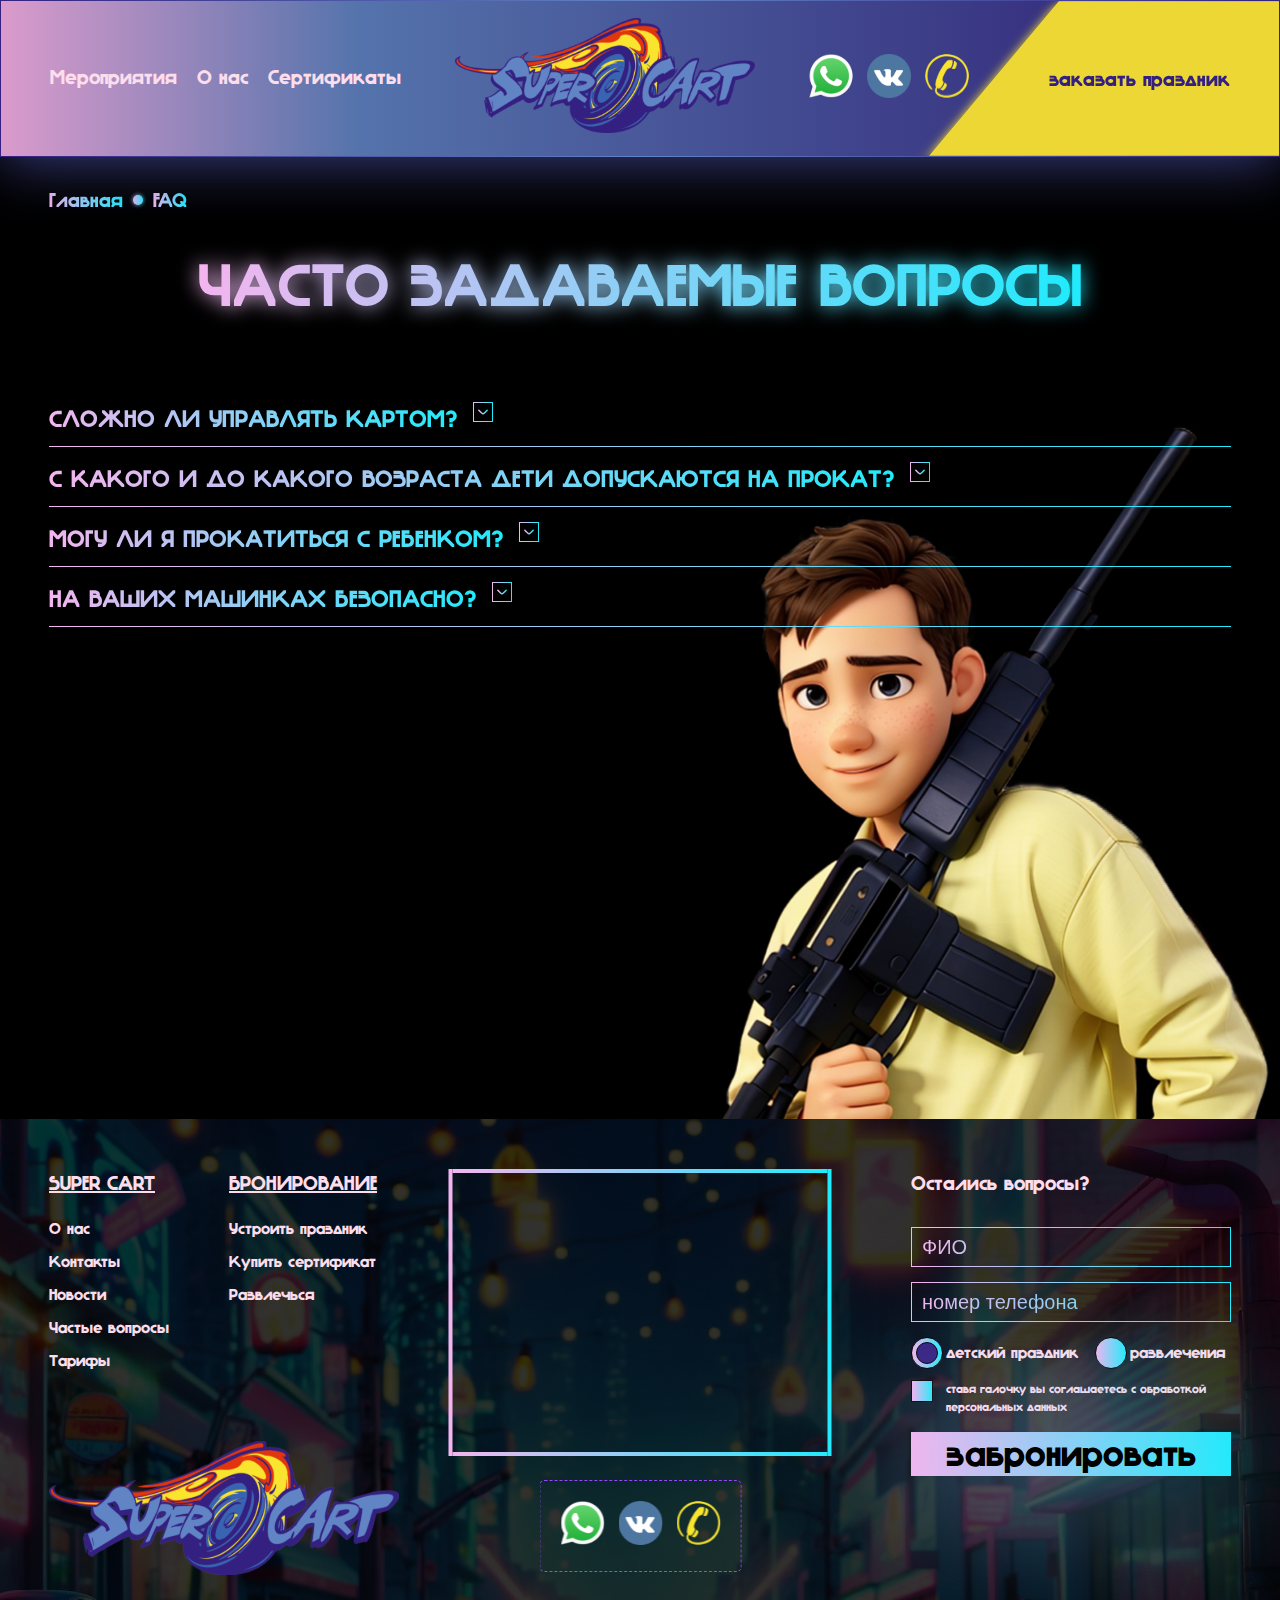
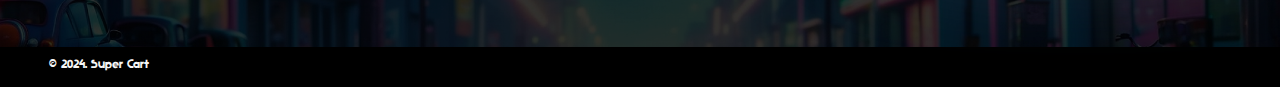
<file: faq.html>
<!DOCTYPE html>
<html lang="en">
<head>
    <meta charset="UTF-8">
    <meta name="viewport" content="width=device-width, initial-scale=1.0">
    <title>Document</title>

    <!-- Link Swiper's CSS -->
    <link rel="stylesheet" href="https://cdn.jsdelivr.net/npm/swiper@11/swiper-bundle.min.css" />
    <!-- CSS file -->
    <link rel="stylesheet" href="./scss/styles.css">
</head>
<body>
    <div class="wrapper">

        <!-- Header -->
        <header class="header">
            <div class="header__in">
                <div class="container header__container">
                    <ul class="header__navs">
                        <li>
                            <a href="#" class="header__navs_link">Мероприятия</a>
                        </li>
                        <li>
                            <a href="#" class="header__navs_link">О нас</a>
                        </li>
                        <li>
                            <a href="#" class="header__navs_link">Сертификаты</a>
                        </li>
                    </ul>
                    <button class="header__bars">
                        <img src="./images/bars.svg" alt="">
                    </button>
                    <a href="/" class="header__logo">
                        <img src="./images/header-logo.svg" alt="">
                    </a>
                    <div class="header__networks">
                        <ul>
                            <li>
                                <a href="#">
                                    <img src="./images/networks-1.svg" alt="">
                                </a>
                            </li>
                            <li>
                                <a href="#">
                                    <img src="./images/networks-2.svg" alt="">
                                </a>
                            </li>
                            <li>
                                <a href="#">
                                    <img src="./images/networks-3.svg" alt="">
                                </a>
                            </li>
                        </ul>
                        <div class="header__btn">
                            <a href="#">заказать праздник</a>
                        </div>
                        <a href="#" class="header__contact">контакты</a>
                    </div>
                </div>
            </div>
        </header>
        <!-- Header end -->

        <!-- Modals -->
        <!-- Mall modal -->
        <section class="modal mall-modal">
            <div class="modal__bg"></div>
            <div class="modal__content">
                <h2 class="title">
                    <span class="text-gradient">В каком ТРЦ хотите развлечься?</span>
                </h2>
                <div class="btns">
                    <button class="text-gradient">ТРЦ «Новомосковский»</button>
                    <button class="text-gradient">ТРЦ «Фестиваль»</button>
                </div>
                <img src="./images/mall-modal-bg.png" alt="" class="main-img">
            </div>
        </section>
        <!-- Mall modal end -->

        <!-- Great modal -->
        <section class="modal great-modal">
            <div class="modal__bg"></div>
            <div class="modal__content">
                <button class="modal__close">
                    <img src="./images/times.svg" alt="">
                </button>
                <h2 class="title">
                    <span class="text-gradient">Отлично!</span>
                </h2>
                <p class="text-gradient">Наш менеджер свяжется с вами в ближайшее время</p>
                <img src="./images/great-modal-bg.png" class="main-img" alt="">
            </div>
        </section>
        <!-- Great modal end -->

        <!-- Booking modal -->
        <section class="modal network-modal booking-modal">
            <div class="modal__bg"></div>
            <div class="modal__content">
                <button class="modal__close">
                    <img src="./images/times.svg" alt="">
                </button>
                <h2 class="title">
                    <span class="text-gradient">Выберите способ бронирования</span>
                </h2>
                <ul>
                    <li>
                        <a href="#">
                            <img src="./images/networks-1.svg" alt="">
                            <span class="text-gradient">написать <br> WhatsApp</span>
                        </a>
                    </li>
                    <li>
                        <a href="#">
                            <img src="./images/networks-2.svg" alt="">
                            <span class="text-gradient">написать <br> ВКонтакте</span>
                        </a>
                    </li>
                    <li>
                        <a href="#">
                            <img src="./images/networks-3.svg" alt="">
                            <span class="text-gradient">позвонить</span>
                        </a>
                    </li>
                </ul>
            </div>
        </section>
        <!-- Booking modal end -->

        <!-- Identify modal -->
        <section class="modal network-modal identify-modal">
            <div class="modal__bg"></div>
            <div class="modal__content">
                <button class="modal__close">
                    <img src="./images/times.svg" alt="">
                </button>
                <h2 class="title">
                    <span class="text-gradient">Выберите способ узнать подробней</span>
                </h2>
                <ul>
                    <li>
                        <a href="#">
                            <img src="./images/networks-1.svg" alt="">
                            <span class="text-gradient">написать <br> WhatsApp</span>
                        </a>
                    </li>
                    <li>
                        <a href="#">
                            <img src="./images/networks-2.svg" alt="">
                            <span class="text-gradient">написать <br> ВКонтакте</span>
                        </a>
                    </li>
                    <li>
                        <a href="#">
                            <img src="./images/networks-3.svg" alt="">
                            <span class="text-gradient">позвонить</span>
                        </a>
                    </li>
                </ul>
            </div>
        </section>
        <!-- Identify modal end -->

        <!-- More modal -->
        <section class="modal network-modal more-modal">
            <div class="modal__bg"></div>
            <div class="modal__content">
                <button class="modal__close">
                    <img src="./images/times.svg" alt="">
                </button>
                <h2 class="title">
                    <span class="text-gradient">Выберите способ <br> узнать подробнее</span>
                </h2>
                <ul>
                    <li>
                        <a href="#">
                            <img src="./images/networks-1.svg" alt="">
                            <span class="text-gradient">написать <br> WhatsApp</span>
                        </a>
                    </li>
                    <li>
                        <a href="#">
                            <img src="./images/networks-2.svg" alt="">
                            <span class="text-gradient">написать <br> ВКонтакте</span>
                        </a>
                    </li>
                    <li>
                        <a href="#">
                            <img src="./images/networks-3.svg" alt="">
                            <span class="text-gradient">позвонить</span>
                        </a>
                    </li>
                </ul>
            </div>
        </section>
        <!-- More modal end -->

        <!-- Purchase modal -->
        <section class="modal network-modal purchase-modal">
            <div class="modal__bg"></div>
            <div class="modal__content">
                <button class="modal__close">
                    <img src="./images/times.svg" alt="">
                </button>
                <h2 class="title">
                    <span class="text-gradient">Выберите способ покупки</span>
                </h2>
                <ul>
                    <li>
                        <a href="#">
                            <img src="./images/networks-1.svg" alt="">
                            <span class="text-gradient">написать <br> WhatsApp</span>
                        </a>
                    </li>
                    <li>
                        <a href="#">
                            <img src="./images/networks-2.svg" alt="">
                            <span class="text-gradient">написать <br> ВКонтакте</span>
                        </a>
                    </li>
                    <li>
                        <a href="#">
                            <img src="./images/networks-3.svg" alt="">
                            <span class="text-gradient">позвонить</span>
                        </a>
                    </li>
                </ul>
            </div>
        </section>
        <!-- Purchase modal end -->
        <!-- Modals end -->

        <main>

            <!-- Breadcrumbs -->
            <section class="breadcrumb">
                <ul class="container breadcrumb__container">
                    <li>
                        <a href="/">Главная</a>
                    </li>
                    <li class="dots"></li>
                    <li>
                        <span>FAQ</span>
                    </li>
                </ul>
            </section>
            <!-- Breadcrumbs end -->

            <section class="faq">
                <div class="container faq__container">
                    <h2 class="faq__title">
                        <span class="text-gradient">ЧАСТО ЗАДАВАЕМЫЕ ВОПРОСЫ</span>
                        <span class="text-gradient">ЧАСТО ЗАДАВАЕМЫЕ ВОПРОСЫ</span>
                    </h2>
                    <ul class="accordion">
                        <li class="accordion__item">
                            <button class="accordion__btn">
                                <span class="text-gradient">СЛОЖНО ЛИ УПРАВЛЯТЬ КАРТОМ?</span>
                                <img src="./images/accordion-btn.svg" alt="">
                            </button>
                            <p>Нет, карт управляться рулем, в движение его приводит педаль газа.</p>
                        </li>
                        <li class="accordion__item">
                            <button class="accordion__btn">
                                <span class="text-gradient">С КАКОГО И ДО КАКОГО ВОЗРАСТА ДЕТИ ДОПУСКАЮТСЯ НА ПРОКАТ?</span>
                                <img src="./images/accordion-btn.svg" alt="">
                            </button>
                            <p>Прокат открыт для детей с 3 лет, далее ограничений по возрасту нет, главное чтобы человек весил менее 90 кг.</p>
                        </li>
                        <li class="accordion__item">
                            <button class="accordion__btn">
                                <span class="text-gradient">МОГУ ЛИ Я ПРОКАТИТЬСЯ С РЕБЕНКОМ?</span>
                                <img src="./images/accordion-btn.svg" alt="">
                            </button>
                            <p>Вы можете прокатиться сами или с ребенком вместе, если вес не превышает 90 кг.</p>
                        </li>
                        <li class="accordion__item">
                            <button class="accordion__btn">
                                <span class="text-gradient">НА ВАШИХ МАШИНКАХ БЕЗОПАСНО?</span>
                                <img src="./images/accordion-btn.svg" alt="">
                            </button>
                            <p>
                                Да, конечно! Машинки имеют специальную конструкцию, которая защищена от переворотов, а помимо этого: <br>
                                1) Опытный инструктор проведет инструктаж и наденет шлем; <br>
                                2) Машинки оборудованы ремнем безопасности; <br>
                                3) Машинка имеет педаль тормоза и при необходимости ребенок остановится <br>
                                4) Контроль за безопасным катанием обеспечат инструкторы
                            </p>
                        </li>
                    </ul>
                    <img src="./images/faq-bg.png" alt="" class="faq__bg">
                    <img src="./images/faq-bg-md.png" alt="" class="faq__bg md">
                </div>
            </section>

        </main>

        <!-- Footer -->
        <footer class="footer">
            <img src="./images/footer-bg.png" alt="" class="footer__bg">
            <div class="container footer__container">
                <div class="footer__content">
                    <div class="footer__network">
                        <ul class="footer__network_item">
                            <li>
                                <h3>SUPER CART</h3>
                                <ul>
                                    <li>
                                        <a href="#">О нас</a>
                                    </li>
                                    <li>
                                        <a href="#">Контакты</a>
                                    </li>
                                    <li>
                                        <a href="#">Новости</a>
                                    </li>
                                    <li>
                                        <a href="#">Частые вопросы</a>
                                    </li>
                                    <li>
                                        <a href="#">Тарифы</a>
                                    </li>
                                </ul>
                            </li>
                            <li>
                                <h3>БРОНИРОВАНИЕ</h3>
                                <ul>
                                    <li>
                                        <a href="#">Устроить праздник</a>
                                    </li>
                                    <li>
                                        <a href="#">Купить сертификат</a>
                                    </li>
                                    <li>
                                        <a href="#">Развлечься</a>
                                    </li>
                                </ul>
                            </li>
                        </ul>
                        <a href="/" class="footer__logo">
                            <img src="./images/header-logo.svg" alt="">
                        </a>
                    </div>
                    <div class="footer__form">
                        <h3>Остались вопросы?</h3>
                        <input type="text" class="text-gradient" placeholder="ФИО">
                        <input type="text" class="text-gradient" placeholder="номер телефона">
                        <div class="inp-radio">
                            <label for="footerRadio1">
                                <input type="radio" checked name="footerRadio" id="footerRadio1">
                                <span>детский праздник</span>
                            </label>
                            <label for="footerRadio2">
                                <input type="radio" name="footerRadio" id="footerRadio2">
                                <span>развлечения</span>
                            </label>
                        </div>
                        <div class="checkbox">
                            <input type="checkbox" name="" id="footerCheckbox">
                            <label for="footerCheckbox">ставя галочку вы соглашаетесь с обработкой персональных данных</label>
                        </div>
                        <button type="submit" class="btn-gradient great-modal__open">забронировать</button>
                    </div>
                    <div class="footer__map">
                        <iframe src="https://yandex.ru/map-widget/v1/?um=constructor%3A7df5bf940c214488aa08e79601472564d1dbf855d9366b2b2ef694c80b23a5ac&amp;source=constructor" width="1280" height="720" frameborder="0"></iframe>
                        <ul>
                            <li>
                                <a href="#">
                                    <img src="./images/networks-1.svg" alt="">
                                </a>
                            </li>
                            <li>
                                <a href="#">
                                    <img src="./images/networks-2.svg" alt="">
                                </a>
                            </li>
                            <li>
                                <a href="#">
                                    <img src="./images/networks-3.svg" alt="">
                                </a>
                            </li>
                        </ul>
                    </div>
                </div>
                <p class="copy_right">© 2024. Super Cart</p>
            </div>
        </footer>
        <!-- Footer end -->

    </div>

    <!-- Swiper JS -->
    <script src="https://cdn.jsdelivr.net/npm/swiper@11/swiper-bundle.min.js"></script>
    <!-- JS file -->
    <script src="./js/main.js"></script>
</body>
</html>
</file>
<file: scss/styles.css>
@import url("https://fonts.googleapis.com/css2?family=Montserrat:ital,wght@0,100..900;1,100..900&display=swap");
* {
  padding: 0;
  margin: 0;
  box-sizing: border-box;
  -webkit-tap-highlight-color: transparent !important;
}

a {
  text-decoration: none;
  color: inherit;
  display: inline-block;
}

img {
  max-width: 100%;
}

span, label {
  display: inline-block;
}

html {
  scroll-behavior: smooth;
}

input, textarea {
  outline: none;
  border: 0;
  background: transparent;
}

button {
  border: none;
  cursor: pointer;
  background: transparent;
  outline: 0;
}

address {
  font-style: normal;
}

.wrapper {
  width: 100%;
  overflow: hidden;
  min-height: 100svh;
}

ul, ol, dl {
  list-style: none;
  padding: 0;
  margin: 0;
}

p, h1, h2, h3, h4, h5, h6 {
  padding: 0;
  margin: 0;
  font-weight: 400;
}

input[type=number]::-webkit-inner-spin-button,
input[type=number]::-webkit-outer-spin-button {
  -webkit-appearance: none;
  margin: 0;
}

@font-face {
  font-family: "Rostov";
  src: url(../fonts/rostov.ttf);
  font-weight: 400;
}
@font-face {
  font-family: "Neoneon";
  src: url(../fonts/Neoneon.otf);
  font-weight: 400;
}
body {
  background: #000;
  color: #FCDDEC;
  font-family: "Rostov", sans-serif;
  font-weight: 400;
}

button {
  font-family: "Rostov", sans-serif;
  font-weight: 400;
}

.container {
  max-width: 1342px;
  margin: 0 auto;
}
@media screen and (max-width: 1440px) {
  .container {
    max-width: calc(100% - 98px);
  }
}
@media screen and (max-width: 768px) {
  .container {
    max-width: calc(100% - 124px);
  }
}
@media screen and (max-width: 576px) {
  .container {
    max-width: calc(100% - 130px);
  }
}
@media screen and (max-width: 410px) {
  .container {
    max-width: calc(100% - 80px);
  }
}

.text-gradient, .breadcrumb__container a, .breadcrumb__container span, .select_list li span {
  background: linear-gradient(to right, #F4B5EF, #20EBFC);
  -webkit-background-clip: text;
  -webkit-text-fill-color: transparent;
}

.b-gradient {
  position: relative;
  background: transparent;
}
.b-gradient::after {
  content: "";
  position: absolute;
  z-index: -1;
  inset: 0;
  border: 1px solid transparent;
  background: linear-gradient(to right, #F4B5EF, #20EBFC) border-box;
  -webkit-mask: linear-gradient(#fff 0 0) padding-box, linear-gradient(#fff 0 0);
          mask: linear-gradient(#fff 0 0) padding-box, linear-gradient(#fff 0 0);
  -webkit-mask-composite: xor;
          mask-composite: exclude;
}

.select {
  position: relative;
  width: 100%;
}
.select_btn {
  height: 20px;
  width: 100%;
  display: flex;
  align-items: center;
  justify-content: space-between;
  padding: 0 4px 0 16px;
  font-size: 16px;
}
@media screen and (max-width: 1100px) {
  .select_btn {
    height: 48px;
    padding: 0 4px 0 19px;
  }
}
.select_list {
  width: 100%;
  z-index: 1;
  display: none;
  margin-top: -1px;
}
.select_list li {
  position: relative;
  display: flex;
  align-items: center;
  gap: 8px;
  font-size: 16px;
  cursor: pointer;
  -webkit-user-select: none;
     -moz-user-select: none;
          user-select: none;
}
.select_list li a {
  padding: 0 4px 0 16px;
  height: 20px;
  display: flex;
  align-items: center;
  width: 100%;
}
@media screen and (max-width: 1100px) {
  .select_list li a {
    height: 48px;
    padding: 0 4px 0 19px;
  }
}
.select_list li:not(:last-child) {
  border-bottom: 1px dashed transparent;
  -o-border-image: linear-gradient(90deg, #F4B5EF, #20EBFC) 1;
     border-image: linear-gradient(90deg, #F4B5EF, #20EBFC) 1;
}
.select.active .select_btn img {
  transform: rotateZ(180deg);
}
.select.active .select_list {
  display: block;
}

.btn-gradient {
  background: linear-gradient(to right, #F4B5EF, #20EBFC);
  height: 44px;
  display: inline-flex;
  align-items: center;
  justify-content: center;
  padding: 0 26px;
  font-size: 36px;
  color: black;
  position: relative;
  z-index: 1;
}
@media screen and (max-width: 1100px) {
  .btn-gradient {
    font-size: 20px;
  }
}
.btn-gradient::before {
  content: "";
  position: absolute;
  left: 0;
  top: 0;
  width: 100%;
  height: 100%;
  background: linear-gradient(to right, #F4B5EF, #20EBFC);
  filter: blur(75px);
  z-index: -1;
}

@media screen and (min-width: 1100px) {
  .sec-line {
    position: absolute;
    top: -100px;
    left: 0;
    width: 100%;
    height: 1px;
    z-index: 2;
  }
}
@media screen and (max-width: 1100px) {
  .sec-line {
    display: flex;
    align-items: center;
    justify-content: center;
    margin-bottom: 80px;
  }
}
@media screen and (min-width: 1100px) {
  .sec-line__text {
    position: absolute;
    right: 0;
    bottom: 20px;
    font-size: 32px;
  }
}
@media screen and (max-width: 1100px) {
  .sec-line__text {
    font-size: 32px;
    font-family: "Neoneon", sans-serif;
    text-align: center;
  }
}
.sec-line__img {
  overflow: hidden;
  position: relative;
  height: 1px;
  width: 100%;
}
@media screen and (max-width: 1100px) {
  .sec-line__img {
    display: none;
  }
}
.sec-line__img img {
  width: 1340px;
  min-width: 1340px;
  position: absolute;
  left: 50%;
  top: 0;
  transform: translateX(-50%);
}

.breadcrumb {
  padding: 186px 0 30px;
}
@media screen and (max-width: 1100px) {
  .breadcrumb {
    padding: 180px 0 30px;
  }
}
@media screen and (max-width: 576px) {
  .breadcrumb {
    padding: 100px 0 40px;
  }
}
.breadcrumb__container {
  display: flex;
  flex-wrap: wrap;
  gap: 10px;
  align-items: center;
}
.breadcrumb__container a, .breadcrumb__container span {
  font-size: 20px;
}
.breadcrumb__container .dots {
  width: 10px;
  height: 10px;
  border-radius: 50%;
  flex-shrink: 0;
  background: linear-gradient(to right, #F4B5EF, #20EBFC);
  position: relative;
  z-index: 1;
}
.breadcrumb__container .dots::before {
  content: "";
  position: absolute;
  left: 0;
  top: 0;
  z-index: -1;
  width: 100%;
  height: 100%;
  border-radius: 50%;
  background: linear-gradient(to right, #F4B5EF, #20EBFC);
  filter: blur(2px);
}

.header {
  position: absolute;
  top: 0;
  left: 0;
  width: 100%;
  z-index: 2;
  background: linear-gradient(to right, rgba(251, 178, 234, 0.87) 0%, rgba(97, 132, 197, 0.87) 28%, rgba(52, 32, 128, 0.89) 100%);
  box-shadow: 0 2px 59.8px rgba(71, 75, 158, 0.89);
}
.header__in {
  width: 100%;
  overflow: hidden;
  border: 1px solid transparent;
  -o-border-image: linear-gradient(90deg, #342080, #6184C5, #342080) 1;
     border-image: linear-gradient(90deg, #342080, #6184C5, #342080) 1;
}
.header__container {
  display: flex;
  align-items: center;
  justify-content: space-between;
}
@media screen and (max-width: 1100px) {
  .header__container {
    padding: 23px 0;
  }
}
@media screen and (max-width: 576px) {
  .header__container {
    padding: 13px 0;
  }
}
.header__navs {
  display: flex;
  align-items: center;
  gap: 64px;
}
@media screen and (max-width: 1350px) {
  .header__navs {
    gap: 30px;
  }
}
@media screen and (max-width: 1350px) {
  .header__navs {
    gap: 20px;
  }
}
@media screen and (max-width: 1100px) {
  .header__navs {
    display: none;
    position: absolute;
    bottom: 43px;
    flex-direction: column;
    align-items: flex-start;
    gap: 20px;
  }
}
@media screen and (max-width: 576px) {
  .header__navs {
    bottom: 16px;
  }
}
.header__navs_link {
  font-size: 20px;
  line-height: 100%;
}
@media screen and (max-width: 576px) {
  .header__navs_link {
    font-size: 16px;
  }
}
.header__logo {
  flex-shrink: 0;
}
.header__logo img {
  width: 350px;
}
@media screen and (max-width: 1350px) {
  .header__logo img {
    width: 300px;
  }
}
@media screen and (max-width: 1200px) {
  .header__logo img {
    width: 250px;
  }
}
@media screen and (max-width: 1100px) {
  .header__logo img {
    width: 193px;
  }
}
@media screen and (max-width: 576px) {
  .header__logo img {
    width: 140px;
  }
}
.header__networks {
  display: flex;
  align-items: center;
  gap: 100px;
}
@media screen and (max-width: 1350px) {
  .header__networks {
    gap: 80px;
  }
}
@media screen and (max-width: 1200px) {
  .header__networks {
    gap: 50px;
  }
}
.header__networks ul {
  display: flex;
  align-items: center;
  gap: 14px;
}
@media screen and (max-width: 1100px) {
  .header__networks ul {
    display: none;
    position: absolute;
    right: 62px;
    bottom: 70px;
    gap: 25px;
  }
}
@media screen and (max-width: 576px) {
  .header__networks ul {
    bottom: 45px;
    right: 65px;
  }
  .header__networks ul img {
    width: 30px;
  }
}
@media screen and (max-width: 410px) {
  .header__networks ul {
    right: 40px;
  }
}
.header__btn {
  position: relative;
  z-index: 1;
}
@media screen and (max-width: 1100px) {
  .header__btn {
    display: none;
  }
}
.header__btn a {
  height: 155px;
  display: flex;
  align-items: center;
  justify-content: center;
  color: #342080;
  font-size: 20px;
}
@media screen and (max-width: 1200px) {
  .header__btn a {
    height: 120px;
  }
}
.header__btn::after {
  content: "";
  background: #ECD735;
  width: 100vw;
  position: absolute;
  left: -55px;
  top: 0;
  height: 100%;
  z-index: -1;
  -webkit-backdrop-filter: blur(12px);
          backdrop-filter: blur(12px);
  transform: skewX(-40deg);
  box-shadow: 0 0 10px #ECD735;
}
@media screen and (max-width: 1200px) {
  .header__btn::after {
    left: -30px;
  }
}
@media screen and (min-width: 1100px) {
  .header__bars {
    display: none;
  }
}
.header__contact {
  font-size: 20px;
}
@media screen and (min-width: 1100px) {
  .header__contact {
    display: none;
  }
}
@media screen and (max-width: 576px) {
  .header__contact {
    font-size: 14px;
  }
}
@media screen and (max-width: 1100px) {
  .header.active {
    background: linear-gradient(to right, rgb(251, 178, 234) 0%, rgb(97, 132, 197) 28%, rgb(52, 32, 128) 100%);
  }
  .header.active .header__in {
    padding-bottom: 180px;
  }
  .header.active .header__container {
    border-bottom: 1px solid transparent;
    -o-border-image: linear-gradient(90deg, #F4B5EF, #20EBFC) 1;
       border-image: linear-gradient(90deg, #F4B5EF, #20EBFC) 1;
  }
  .header.active .header__navs {
    display: flex;
  }
  .header.active .header__networks ul {
    display: flex;
  }
}
@media screen and (max-width: 576px) {
  .header.active .header__in {
    padding-bottom: 120px;
  }
}

.home {
  position: relative;
  z-index: 1;
  height: 848px;
}
@media screen and (max-width: 1100px) {
  .home {
    height: 1133px;
  }
}
@media screen and (max-width: 576px) {
  .home {
    height: 877px;
  }
}
.home__bg {
  position: absolute;
  left: 0;
  top: 0;
  width: 100%;
  height: 100%;
  -o-object-fit: cover;
     object-fit: cover;
  z-index: -1;
}
@media screen and (max-width: 1100px) {
  .home__bg {
    -o-object-position: 85% center;
       object-position: 85% center;
  }
}
.home__bg-2 {
  position: absolute;
  bottom: -1px;
  left: 0;
  width: 100%;
  height: auto;
}
@media screen and (max-width: 1100px) {
  .home__bg-2 {
    display: none;
  }
}
.home__bg-2.md {
  display: none;
}
@media screen and (max-width: 1100px) {
  .home__bg-2.md {
    display: block;
  }
}
@media screen and (max-width: 576px) {
  .home__bg-2.md {
    min-width: 770px;
  }
}
.home__container {
  padding: 206px 0 104px;
  position: relative;
  height: 100%;
  display: flex;
  flex-direction: column;
  justify-content: space-between;
}
@media screen and (max-width: 1100px) {
  .home__container {
    padding: 180px 0 42px;
  }
}
@media screen and (max-width: 576px) {
  .home__container {
    padding: 120px 0 58px;
  }
}
.home__card {
  width: 697px;
  position: absolute;
  z-index: -1;
  bottom: 0;
  right: 102px;
  flex-shrink: 0;
}
@media screen and (max-width: 1100px) {
  .home__card {
    width: 779px;
    min-width: 779px;
    right: -189px;
  }
}
@media screen and (max-width: 576px) {
  .home__card {
    display: none;
  }
}
.home__card.sm {
  display: none;
}
@media screen and (max-width: 576px) {
  .home__card.sm {
    display: block;
    min-width: 415px;
    width: 415px;
    right: -65px;
    bottom: 157px;
  }
}
.home__select {
  max-width: 295px;
  padding: 16px;
  display: flex;
  align-items: center;
  justify-content: center;
  flex-direction: column;
  gap: 10px;
}
@media screen and (max-width: 1100px) {
  .home__select {
    margin: 0 auto;
    min-width: 300px;
  }
}
@media screen and (max-width: 576px) {
  .home__select {
    margin: 0;
    max-width: 100%;
    padding: 11px 16px 16px;
    gap: 7px;
  }
}
.home__select::after {
  border: 4px solid transparent;
}
.home__select::before {
  content: "";
  background: rgba(0, 0, 0, 0.78);
  position: absolute;
  top: 0;
  left: 0;
  width: 100%;
  height: 100%;
  z-index: -1;
}
.home__select .title {
  font-size: 24px;
}
.home__title {
  max-width: 601px;
  font-size: 48px;
  margin-bottom: 30px;
}
@media screen and (max-width: 1100px) {
  .home__title {
    font-size: 36px;
    margin-bottom: 25px;
  }
}
@media screen and (max-width: 576px) {
  .home__title {
    font-size: 24px;
    text-align: center;
    margin-bottom: 20px;
  }
}
.home__btn {
  display: flex;
  align-items: stretch;
  gap: 20px;
}
@media screen and (max-width: 576px) {
  .home__btn {
    flex-direction: column;
    align-items: center;
    gap: 15px;
  }
}
.home__btn .btn_yellow {
  background: #F9E42E;
  height: 44px;
  padding: 0 20px;
  display: flex;
  align-items: center;
  justify-content: center;
  color: #342080;
  font-size: 24px;
}
@media screen and (max-width: 1100px) {
  .home__btn .btn_yellow {
    width: 240px;
    padding: 0;
  }
}
@media screen and (max-width: 576px) {
  .home__btn .btn_yellow {
    width: 298px;
    flex-shrink: 0;
  }
}
.home__btn .btn_bordered {
  height: 44px;
  display: flex;
  align-items: center;
  justify-content: center;
  color: #F9E42E;
  font-size: 24px;
  padding: 0 10px;
  background: url("../images/border.png") no-repeat;
  background-size: contain;
  background-position: center;
}
@media screen and (max-width: 1100px) {
  .home__btn .btn_bordered {
    width: 220px;
    background-image: url("../images/border-md.png");
    padding: 0;
  }
}
@media screen and (max-width: 576px) {
  .home__btn .btn_bordered {
    background-image: url("../images/border-sm.png");
    width: 298px;
    flex-shrink: 0;
  }
}

.example {
  padding: 88px 0 92px;
}
@media screen and (max-width: 1100px) {
  .example {
    padding: 38px 0 0;
  }
}
@media screen and (max-width: 576px) {
  .example {
    padding-top: 42px;
  }
}
.example__container {
  position: relative;
}
.example__content {
  display: flex;
  flex-direction: column;
  gap: 73px;
  position: relative;
}
@media screen and (max-width: 1100px) {
  .example__content {
    gap: 60px;
  }
}
@media screen and (max-width: 576px) {
  .example__content {
    gap: 20px;
  }
}
.example__card {
  height: 639px;
  display: flex;
  align-items: stretch;
  gap: 0;
}
@media screen and (max-width: 1100px) {
  .example__card {
    height: 282px;
  }
}
@media screen and (max-width: 576px) {
  .example__card {
    justify-content: center;
    height: 500px;
  }
}
.example__card_content {
  width: 435px;
  display: flex;
  flex-direction: column;
  justify-content: space-between;
  align-items: center;
  padding: 46px 0;
  border: 4px solid transparent;
  -o-border-image: linear-gradient(90deg, #F4B5EF, #20EBFC) 1;
     border-image: linear-gradient(90deg, #F4B5EF, #20EBFC) 1;
  position: relative;
  z-index: 1;
  overflow: hidden;
}
@media screen and (max-width: 1100px) {
  .example__card_content {
    width: 220px;
    padding: 11px 16px 16px;
  }
}
@media screen and (max-width: 576px) {
  .example__card_content {
    width: 300px;
    flex-shrink: 0;
    border-width: 3px;
    padding: 37px 17px;
  }
}
.example__card_content h3 {
  font-family: "Neoneon", sans-serif;
  font-size: 36px;
  text-align: center;
}
@media screen and (max-width: 1100px) {
  .example__card_content h3 {
    font-size: 20px;
    white-space: nowrap;
  }
}
@media screen and (max-width: 576px) {
  .example__card_content h3 {
    font-size: 24px;
  }
}
.example__card_content img {
  position: absolute;
  top: 50%;
  left: 0;
  width: 100%;
  transform: translateY(-50%);
  z-index: -1;
}
@media screen and (max-width: 576px) {
  .example__card_content .btn-gradient {
    width: 100%;
  }
}
.example__card_content .text {
  display: flex;
  flex-direction: column;
  gap: 40px;
}
@media screen and (max-width: 1100px) {
  .example__card_content .text {
    gap: 0;
  }
}
@media screen and (max-width: 576px) {
  .example__card_content .text {
    gap: 30px;
  }
}
.example__card_content .text h3 {
  margin-bottom: 40px;
}
@media screen and (max-width: 1100px) {
  .example__card_content .text h3 {
    margin-bottom: 10px;
  }
}
.example__card_content .text-wrap {
  width: calc(100% - 80px);
}
@media screen and (max-width: 1100px) {
  .example__card_content .text-wrap {
    width: 100%;
  }
}
.example__card_content .text div {
  width: 100%;
}
@media screen and (max-width: 1100px) {
  .example__card_content .text div:not(.active) {
    display: none;
  }
}
@media screen and (max-width: 576px) {
  .example__card_content .text div:not(.active) {
    display: block;
  }
}
.example__card_content .text h4 {
  font-size: 24px;
}
@media screen and (max-width: 1100px) {
  .example__card_content .text h4 {
    font-size: 16px;
  }
}
@media screen and (max-width: 576px) {
  .example__card_content .text h4 {
    text-align: center;
    font-size: 20px;
  }
}
.example__card_content .text ul {
  display: flex;
  flex-direction: column;
  gap: 10px;
  margin-top: 30px;
  line-height: 140%;
}
@media screen and (max-width: 1100px) {
  .example__card_content .text ul {
    margin-top: 20px;
  }
}
.example__card_content .text li {
  display: flex;
  align-items: center;
  justify-content: space-between;
  font-size: 24px;
}
@media screen and (max-width: 1100px) {
  .example__card_content .text li {
    font-size: 16px;
  }
}
@media screen and (max-width: 576px) {
  .example__card_content .text li {
    font-size: 20px;
  }
}
.example__card .navigation_btn {
  position: absolute;
  right: 12px;
  bottom: 66px;
  width: 40px;
  height: 40px;
  display: flex;
  align-items: center;
  justify-content: center;
}
@media screen and (min-width: 1100px) {
  .example__card .navigation_btn {
    display: none;
  }
}
@media screen and (max-width: 576px) {
  .example__card .navigation_btn {
    display: none;
  }
}
.example__card .navigation_btn.active {
  transform: rotateZ(180deg);
}
.example__card .navigation_btn img {
  width: 100%;
  height: 100%;
  -o-object-fit: cover;
     object-fit: cover;
}
.example__card_swp {
  width: calc(100% - 435px);
  border: 4px solid transparent;
  -o-border-image: linear-gradient(90deg, #F4B5EF, #20EBFC) 1;
     border-image: linear-gradient(90deg, #F4B5EF, #20EBFC) 1;
  position: relative;
}
@media screen and (max-width: 1100px) {
  .example__card_swp {
    width: calc(100% - 220px);
  }
}
@media screen and (max-width: 576px) {
  .example__card_swp {
    display: none;
  }
}
.example__card_swp .swiper {
  width: 100%;
  height: 100%;
}
.example__card_swp .swiper-wrapper {
  align-items: stretch;
}
.example__card_swp .swiper-slide {
  height: 100%;
  position: relative;
}
.example__card_swp .swiper-slide img {
  width: 100%;
  height: 100%;
  -o-object-fit: cover;
     object-fit: cover;
}
.example__card_swp .swiper-slide h3 {
  display: inline-block;
  position: absolute;
  top: 50%;
  left: 50%;
  transform: translate(-50%, -50%);
  font-family: "Neoneon", sans-serif;
  font-size: 36px;
  text-align: center;
}
.example__card_swp .swp_btn button {
  position: absolute;
  z-index: 2;
  top: 50%;
  transform: translateY(-50%);
  display: flex;
  align-items: center;
  justify-content: center;
}
.example__card_swp .swp_btn__prev {
  left: 50px;
}
@media screen and (max-width: 1100px) {
  .example__card_swp .swp_btn__prev {
    left: 21px;
  }
}
.example__card_swp .swp_btn__next {
  right: 50px;
}
@media screen and (max-width: 1100px) {
  .example__card_swp .swp_btn__next {
    right: 21px;
  }
}
@media screen and (min-width: 576px) {
  .example__card:nth-child(odd) .example__card_content {
    border-right: 0;
  }
  .example__card:nth-child(even) .example__card_content {
    border-left: 0;
  }
}

.mall {
  padding: 100px 0 92px;
}
@media screen and (max-width: 1100px) {
  .mall {
    padding: 80px 0 0;
  }
}
.mall__container {
  display: flex;
  flex-direction: column;
  align-items: center;
  position: relative;
}
.mall__title {
  font-size: 32px;
  margin-bottom: 30px;
}
@media screen and (max-width: 1100px) {
  .mall__title {
    margin-bottom: 60px;
  }
}
@media screen and (max-width: 576px) {
  .mall__title {
    display: none;
  }
}
.mall__content {
  display: flex;
  align-items: center;
  justify-content: center;
  width: 100%;
  padding: 55px 0 102px;
  position: relative;
}
@media screen and (min-width: 1100px) {
  .mall__content {
    border: 5px dashed transparent;
    -o-border-image: linear-gradient(90deg, #F4B5EF, #20EBFC) 1;
       border-image: linear-gradient(90deg, #F4B5EF, #20EBFC) 1;
  }
}
@media screen and (max-width: 1100px) {
  .mall__content {
    padding: 0;
  }
}
@media screen and (max-width: 576px) {
  .mall__content {
    margin-top: -40px;
  }
}
@media screen and (max-width: 576px) {
  .mall .swp_btn {
    display: none;
  }
}
.mall .swp_btn button {
  position: absolute;
  top: 50%;
  transform: translateY(-50%);
  z-index: 2;
  display: flex;
  align-items: center;
  justify-content: center;
}
.mall .swp_btn__prev {
  left: 50px;
}
@media screen and (max-width: 1100px) {
  .mall .swp_btn__prev {
    left: 0;
  }
}
.mall .swp_btn__next {
  right: 50px;
}
@media screen and (max-width: 1100px) {
  .mall .swp_btn__next {
    right: 0;
  }
}
.mall .swiper {
  overflow: visible;
  width: 888px;
}
@media screen and (max-width: 1100px) {
  .mall .swiper {
    width: 434px;
  }
}
@media screen and (max-width: 576px) {
  .mall__card {
    display: flex;
    flex-direction: column;
    gap: 30px;
  }
}
.mall__card_item {
  display: flex;
  flex-direction: column;
  align-items: flex-start;
}
@media screen and (max-width: 576px) {
  .mall__card_item {
    align-items: center;
  }
}
.mall__card_item .main-img {
  border: 5px dashed transparent;
  -o-border-image: linear-gradient(90deg, #F4B5EF, #20EBFC) 1;
     border-image: linear-gradient(90deg, #F4B5EF, #20EBFC) 1;
  width: 100%;
  height: 244px;
  margin-bottom: 20px;
}
@media screen and (max-width: 576px) {
  .mall__card_item .main-img {
    height: 168px;
  }
}
.mall__card_item .main-img img {
  width: 100%;
  height: 100%;
  -o-object-fit: cover;
     object-fit: cover;
}
.mall__card_item h3 {
  font-size: 32px;
  margin-bottom: 30px;
}
@media screen and (max-width: 576px) {
  .mall__card_item h3 {
    font-size: 24px;
    margin-bottom: 20px;
    text-align: center;
  }
}
.mall__card_item ul {
  display: flex;
  flex-direction: column;
  align-items: flex-start;
  gap: 10px;
  margin-bottom: 30px;
}
@media screen and (max-width: 576px) {
  .mall__card_item ul {
    gap: 5px;
    margin-bottom: 20px;
    align-items: center;
    text-align: center;
  }
}
.mall__card_item ul li {
  font-size: 20px;
  display: flex;
  align-items: center;
  gap: 10px;
}
@media screen and (max-width: 576px) {
  .mall__card_item ul li:nth-child(1) {
    text-align: center;
    justify-content: center;
    width: 100%;
    padding-bottom: 5px;
  }
}
.mall__card_item ul .block-red {
  width: 30px;
  height: 10px;
  background: #D43940;
}
.mall__card_item ul .block-yellow {
  width: 30px;
  height: 10px;
  background: #FDE34F;
}
.mall__card_item .btn-gradient {
  width: 100%;
}

.review {
  padding: 100px 0 60px;
}
@media screen and (max-width: 1100px) {
  .review {
    padding: 80px 0;
  }
}
.review__container {
  padding: 87px 95px;
  position: relative;
}
@media screen and (min-width: 1100px) {
  .review__container {
    border: 5px solid transparent;
    -o-border-image: linear-gradient(90deg, #F4B5EF, #20EBFC) 1;
       border-image: linear-gradient(90deg, #F4B5EF, #20EBFC) 1;
  }
}
@media screen and (max-width: 1250px) {
  .review__container {
    padding: 87px 40px;
  }
}
@media screen and (max-width: 1100px) {
  .review__container {
    padding: 0;
  }
}
@media screen and (max-width: 1100px) {
  .review .swiper {
    overflow: visible;
    width: 300px;
  }
}
.review .swiper-wrapper {
  align-items: stretch;
}
.review .swiper-slide {
  height: auto;
  min-height: 462px;
}
@media screen and (max-width: 1100px) {
  .review .swiper-slide {
    min-height: 500px;
  }
}
.review__card {
  position: relative;
  z-index: 1;
  padding: 50px 31px;
  height: 100%;
  width: 100%;
  display: flex;
  flex-direction: column;
  align-items: center;
}
@media screen and (max-width: 1100px) {
  .review__card {
    border: 4px solid transparent;
    -o-border-image: linear-gradient(90deg, #F4B5EF, #20EBFC) 1;
       border-image: linear-gradient(90deg, #F4B5EF, #20EBFC) 1;
    padding: 26px 25px;
  }
}
@media screen and (min-width: 1100px) {
  .review__card::before {
    content: "";
    position: absolute;
    left: 0;
    top: 0;
    width: calc(100% - 6px);
    height: calc(100% - 6px);
    background: transparent;
    z-index: -1;
    border: 3px dashed transparent;
    -o-border-image: linear-gradient(90deg, #F4B5EF, #20EBFC) 1;
       border-image: linear-gradient(90deg, #F4B5EF, #20EBFC) 1;
  }
  .review__card::after {
    content: "";
    position: absolute;
    left: 0;
    top: 0;
    width: calc(100% - 2px);
    height: calc(100% - 2px);
    z-index: -1;
    border: 1px dashed #9747FF;
    background: transparent;
  }
}
.review__card_stars {
  display: flex;
  width: 100%;
  justify-content: space-between;
  margin-bottom: 60px;
}
@media screen and (max-width: 1100px) {
  .review__card_stars {
    margin-bottom: 80px;
  }
}
.review__card h3 {
  font-family: "Neoneon", sans-serif;
  font-size: 32px;
  margin-bottom: 30px;
}
@media screen and (max-width: 1100px) {
  .review__card h3 {
    margin-bottom: 20px;
  }
}
.review__card p {
  font-size: 20px;
  text-align: justify;
}
@media screen and (max-width: 1100px) {
  .review .swp_btn {
    display: none;
  }
}
.review .swp_btn button {
  position: absolute;
  top: 50%;
  transform: translateY(-50%);
  z-index: 2;
}
.review .swp_btn__prev {
  left: 25px;
}
.review .swp_btn__next {
  right: 25px;
}

.faq__container {
  min-height: 875px;
  position: relative;
  z-index: 1;
  display: flex;
  flex-direction: column;
  align-items: center;
}
@media screen and (max-width: 1100px) {
  .faq__container {
    min-height: 1250px;
  }
}
@media screen and (max-width: 576px) {
  .faq__container {
    min-height: 1140px;
  }
}
.faq__title {
  margin-bottom: 60px;
  font-size: 60px;
  position: relative;
  z-index: 1;
  text-align: center;
}
@media screen and (max-width: 1100px) {
  .faq__title {
    font-size: 40px;
    margin-bottom: 50px;
  }
}
@media screen and (max-width: 576px) {
  .faq__title {
    font-size: 24px;
    margin-bottom: 40px;
  }
}
.faq__title span:nth-child(2) {
  position: absolute;
  top: 0;
  left: 0;
  filter: blur(10px);
}
.faq .accordion {
  width: 100%;
  display: flex;
  flex-direction: column;
}
.faq .accordion__item {
  border-bottom: 1px solid transparent;
  -o-border-image: linear-gradient(90deg, #F4B5EF, #20EBFC) 1;
     border-image: linear-gradient(90deg, #F4B5EF, #20EBFC) 1;
}
.faq .accordion__item.active .accordion__btn img {
  transform: rotateZ(180deg);
}
.faq .accordion__item.active p {
  display: block;
}
.faq .accordion__btn {
  display: flex;
  align-items: flex-start;
  padding: 15px 0 10px;
  gap: 16px;
  font-size: 24px;
  width: 100%;
  text-align: left;
}
@media screen and (max-width: 1100px) {
  .faq .accordion__btn {
    font-size: 20px;
    padding: 30px 0 20px;
  }
}
@media screen and (max-width: 576px) {
  .faq .accordion__btn {
    font-size: 16px;
    padding: 15px 0 10px;
  }
}
.faq .accordion p {
  padding: 20px 0;
  background: linear-gradient(to right, #F4B5EF, #20EBFC);
  -webkit-background-clip: text;
  -webkit-text-fill-color: transparent;
  font-size: 20px;
  display: none;
}
@media screen and (max-width: 1100px) {
  .faq .accordion p {
    font-size: 16px;
    padding: 10px 0 20px;
  }
}
@media screen and (max-width: 576px) {
  .faq .accordion p {
    padding: 15px 0 10px;
  }
}
.faq__bg {
  position: absolute;
  bottom: 0;
  right: -49px;
  width: 704px;
  z-index: -1;
}
@media screen and (max-width: 1100px) {
  .faq__bg {
    display: none;
  }
}
.faq__bg.md {
  display: none;
}
@media screen and (max-width: 1100px) {
  .faq__bg.md {
    display: block;
    width: auto;
    min-width: 668px;
    bottom: -100px;
    right: -62px;
  }
}
@media screen and (max-width: 576px) {
  .faq__bg.md {
    right: -65px;
    min-width: 500px;
    width: 500px;
    bottom: 0;
  }
}

.tarif {
  padding-bottom: 60px;
}
.tarif-sec {
  padding: 100px 0 92px;
}
@media screen and (max-width: 1100px) {
  .tarif-sec {
    padding: 80px 0 0;
  }
}
.tarif__container {
  display: flex;
  flex-direction: column;
  align-items: center;
  position: relative;
}
.tarif__title {
  font-size: 48px;
  text-align: center;
  position: relative;
  z-index: 1;
  margin-bottom: 60px;
}
@media screen and (max-width: 1100px) {
  .tarif__title {
    font-size: 32px;
    margin-bottom: 40px;
  }
}
@media screen and (max-width: 576px) {
  .tarif__title {
    font-size: 24px;
  }
}
.tarif__title br {
  display: none;
}
@media screen and (max-width: 1100px) {
  .tarif__title br {
    display: block;
  }
}
@media screen and (max-width: 576px) {
  .tarif__title br {
    display: none;
  }
}
.tarif__title span:nth-child(2) {
  position: absolute;
  left: 0;
  top: 0;
  z-index: -1;
  filter: blur(10px);
}
.tarif .swiper {
  width: 100%;
}
@media screen and (max-width: 1100px) {
  .tarif .swiper {
    width: 300px;
    overflow: visible;
  }
}
@media screen and (max-width: 1100px) {
  .tarif .swiper-wrapper {
    align-items: stretch;
  }
}
@media screen and (max-width: 1100px) {
  .tarif .swiper-slide {
    height: auto;
  }
}
@media screen and (min-width: 1100px) {
  .tarif .swiper-slide:not(.swiper-slide-active) {
    height: 0;
    overflow: hidden;
  }
}
.tarif__card {
  width: 100%;
  display: flex;
  align-items: stretch;
  height: 639px;
}
@media screen and (max-width: 1100px) {
  .tarif__card {
    flex-direction: column;
    height: 100%;
  }
}
.tarif__card_left {
  width: calc(100% - 453px);
  border: 5px solid transparent;
  -o-border-image: linear-gradient(90deg, #F4B5EF, #20EBFC) 1;
     border-image: linear-gradient(90deg, #F4B5EF, #20EBFC) 1;
  position: relative;
  z-index: 1;
  display: flex;
  flex-direction: column;
  align-items: center;
  padding-top: 55px;
}
@media screen and (min-width: 1100px) {
  .tarif__card_left {
    border-right: 0;
  }
}
@media screen and (max-width: 1100px) {
  .tarif__card_left {
    width: 100%;
    border-bottom: 0;
    border-width: 4px;
    padding: 36px 0;
  }
}
.tarif__card_left .bg-img {
  position: absolute;
  top: 0;
  left: 0;
  width: 100%;
  height: 100%;
  z-index: -1;
}
.tarif__card_left .main-img {
  position: absolute;
  bottom: 0;
  right: 27px;
  z-index: -1;
}
@media screen and (max-width: 1100px) {
  .tarif__card_left .main-img {
    display: none;
  }
}
.tarif__card_left h4 {
  font-size: 48px;
  margin-bottom: 15px;
  line-height: 100%;
}
@media screen and (max-width: 1100px) {
  .tarif__card_left h4 {
    font-size: 24px;
    margin-bottom: 10px;
  }
}
.tarif__card_left h3 {
  font-size: 48px;
  font-family: "Neoneon", sans-serif;
  margin-bottom: 10px;
  line-height: 100%;
}
@media screen and (max-width: 1100px) {
  .tarif__card_left h3 {
    font-size: 24px;
    margin-bottom: 50px;
  }
}
.tarif__card_left h5 {
  font-size: 16px;
  margin-bottom: 23px;
  line-height: 100%;
}
@media screen and (max-width: 1100px) {
  .tarif__card_left h5 {
    display: none;
  }
}
.tarif__card_left ul {
  width: 100%;
  padding-left: 159px;
  display: flex;
  flex-direction: column;
  gap: 40px;
}
@media screen and (max-width: 1100px) {
  .tarif__card_left ul {
    width: 100%;
    padding: 0 !important;
    align-items: center !important;
    text-align: center;
  }
}
.tarif__card_left ul li {
  display: flex;
  flex-direction: column;
  align-items: flex-start;
  line-height: 100%;
}
@media screen and (max-width: 1100px) {
  .tarif__card_left ul li {
    align-items: center;
    text-align: center;
  }
}
.tarif__card_left ul h4 {
  font-size: 24px;
  margin-bottom: 10px;
  line-height: 100%;
}
.tarif__card_left ul h3 {
  font-size: 36px;
  font-family: "Rostov", sans-serif;
  margin-bottom: 10px;
  line-height: 100%;
}
.tarif__card_left ul p {
  font-size: 16px;
  margin-bottom: 0;
}
@media screen and (max-width: 1100px) {
  .tarif__card_left .swp_btn {
    display: none;
  }
}
.tarif__card_left .swp_btn button {
  position: absolute;
  top: 50%;
  transform: translateY(-50%);
  display: flex;
  align-items: center;
  justify-content: center;
}
.tarif__card_left .swp_btn__prev {
  left: 45px;
}
.tarif__card_left .swp_btn__next {
  right: 45px;
}
.tarif__card_right {
  border: 5px solid transparent;
  -o-border-image: linear-gradient(90deg, #F4B5EF, #20EBFC) 1;
     border-image: linear-gradient(90deg, #F4B5EF, #20EBFC) 1;
  width: 453px;
  display: flex;
  flex-direction: column;
  align-items: center;
  justify-content: space-between;
  padding: 55px 0;
}
@media screen and (max-width: 1100px) {
  .tarif__card_right {
    width: 100%;
    border-width: 4px;
    min-height: 400px;
    padding: 36px 16px;
    justify-content: flex-end;
    gap: 15px;
  }
}
.tarif__card_right h3 {
  font-size: 36px;
}
@media screen and (max-width: 1100px) {
  .tarif__card_right h3 {
    display: none;
  }
}
.tarif__card_right ul {
  display: flex;
  flex-direction: column;
  align-items: flex-start;
  font-size: 20px;
  font-family: "Montserrat", sans-serif;
}
@media screen and (max-width: 1100px) {
  .tarif__card_right ul {
    align-items: center;
    justify-content: center;
    height: 100%;
  }
  .tarif__card_right ul li {
    width: 100%;
  }
}
.tarif__card_right ul .text-yellow {
  color: #F9E42E;
}
.tarif__card_right .btns {
  display: flex;
  flex-direction: column;
  gap: 20px;
  width: 302px;
}
@media screen and (max-width: 1100px) {
  .tarif__card_right .btns {
    width: 100%;
    gap: 15px;
  }
}
.tarif__card_right .btns a {
  width: 100%;
}
.tarif__card_right .btns .btn_yellow {
  display: flex;
  align-items: center;
  justify-content: center;
  height: 44px;
  border: 1px solid #F9E42E;
  color: #F9E42E;
  font-size: 36px;
  position: relative;
  z-index: 1;
}
@media screen and (max-width: 1100px) {
  .tarif__card_right .btns .btn_yellow {
    font-size: 24px;
  }
}
.tarif__card_right .btns .btn_yellow::before {
  content: "";
  position: absolute;
  z-index: -1;
  left: -1px;
  top: -1px;
  width: 100%;
  height: 100%;
  border: 1px solid #F9E42E;
  filter: blur(5px);
}
.tarif__card.text-right .tarif__card_left ul {
  align-items: flex-end;
  padding: 0 159px 0 0;
}
.tarif__card.text-right .tarif__card_left .main-img {
  right: auto;
  left: 222px;
  bottom: 8px;
}
@media screen and (max-width: 1100px) {
  .tarif__card-2 .tarif__card_left {
    padding: 46px 0 50px;
  }
}
.tarif__card-2 .tarif__card_left .main-img {
  right: auto;
  left: 50%;
  bottom: 28px;
  transform: translateX(-50%);
}
.tarif__card-2 .tarif__card_left .price {
  display: none;
}
@media screen and (max-width: 1100px) {
  .tarif__card-2 .tarif__card_left .price {
    display: block;
  }
}
.tarif__card-2 .tarif__card_left .price h3 {
  font-size: 36px;
  margin-bottom: 10px;
  font-family: "Rostov", sans-serif;
  line-height: 100%;
}
.tarif__card-2 .tarif__card_left .price h4 {
  font-size: 16px;
  margin-bottom: 0;
  line-height: 100%;
}
.tarif__card-2 .tarif__card_right {
  position: relative;
  z-index: 1;
}
@media screen and (max-width: 1100px) {
  .tarif__card-2 .tarif__card_right {
    min-height: 400px;
    justify-content: space-between;
  }
}
.tarif__card-2 .tarif__card_right .main-img {
  display: none;
  position: absolute;
  top: 73px;
  left: 50%;
  transform: translateX(-50%);
  z-index: -1;
}
@media screen and (max-width: 1100px) {
  .tarif__card-2 .tarif__card_right .main-img {
    display: block;
    width: 164px;
  }
}
.tarif__card-2 .tarif__card_right .text {
  display: flex;
  flex-direction: column;
  align-items: center;
}
.tarif__card-2 .tarif__card_right .text p {
  font-family: "Montserrat", sans-serif;
  font-size: 20px;
  margin-bottom: 3px;
}
.tarif__card-2 .tarif__card_right .text h3 {
  font-size: 36px;
  margin-bottom: 28px;
}
@media screen and (max-width: 1100px) {
  .tarif__card-2 .tarif__card_right .text h3 {
    display: none;
  }
}
.tarif__card-2 .tarif__card_right .text h4 {
  font-family: "Montserrat", sans-serif;
  font-size: 20px;
}
@media screen and (max-width: 1100px) {
  .tarif__card-2 .tarif__card_right .text h4 {
    display: none;
  }
}
.tarif__card-2 .tarif__card_right .text h4 span {
  font-weight: bold;
}
.tarif__card.card-3 .tarif__card_left h5 {
  margin-bottom: 38px;
}
.tarif__card.card-3 .tarif__card_left .main-img {
  right: 91px;
}
.tarif__card.card-4 .tarif__card_left h5 {
  margin-bottom: 38px;
}
.tarif__card.card-4 .tarif__card_left .main-img {
  left: 130px;
  bottom: 0;
}

.about {
  padding-bottom: 80px;
}
@media screen and (max-width: 576px) {
  .about {
    padding-bottom: 100px;
  }
}
.about__container {
  display: flex;
  flex-direction: column;
  gap: 88px;
}
@media screen and (max-width: 1100px) {
  .about__container {
    gap: 60px;
  }
}
@media screen and (max-width: 576px) {
  .about__container {
    gap: 50px;
  }
}
.about__card {
  width: 887px;
  height: 591px;
  position: relative;
  z-index: 1;
  display: flex;
  align-items: flex-end;
  padding: 30px;
}
@media screen and (max-width: 1100px) {
  .about__card {
    width: 100%;
    height: 411px;
  }
}
@media screen and (max-width: 576px) {
  .about__card {
    height: 200px;
    border: 4px solid transparent;
    -o-border-image: linear-gradient(90deg, #F4B5EF, #20EBFC) 1;
       border-image: linear-gradient(90deg, #F4B5EF, #20EBFC) 1;
  }
}
.about__card_wrap {
  position: relative;
}
.about__card_wrap:nth-child(even) .about__card {
  margin: 0 0 0 auto;
  align-items: flex-end;
  justify-content: flex-end;
}
.about__card_wrap:nth-child(even) .main-img {
  right: auto;
  left: -69px;
  top: -137px;
}
@media screen and (max-width: 1100px) {
  .about__card_wrap:nth-child(even) .main-img {
    left: -49px !important;
    top: 99px;
  }
}
@media screen and (max-width: 768px) {
  .about__card_wrap:nth-child(even) .main-img {
    left: -64px !important;
  }
}
@media screen and (max-width: 576px) {
  .about__card_wrap:nth-child(even) .main-img {
    left: -65px !important;
    top: 250px;
  }
}
@media screen and (max-width: 410px) {
  .about__card_wrap:nth-child(even) .main-img {
    left: -40px !important;
  }
}
.about__card::after {
  content: "";
  position: absolute;
  top: -2px;
  left: -2px;
  width: calc(100% - 4px);
  height: calc(100% - 4px);
  border: 4px solid transparent;
  -o-border-image: linear-gradient(90deg, #F4B5EF, #20EBFC) 1;
     border-image: linear-gradient(90deg, #F4B5EF, #20EBFC) 1;
  filter: blur(10px);
}
@media screen and (max-width: 576px) {
  .about__card::after {
    left: -4px;
    top: -4px;
    width: 100%;
    height: 100%;
  }
}
.about__card::before {
  content: "";
  position: absolute;
  top: -2px;
  left: -2px;
  width: calc(100% - 4px);
  height: calc(100% - 4px);
  border: 4px solid transparent;
  -o-border-image: linear-gradient(90deg, #F4B5EF, #20EBFC) 1;
     border-image: linear-gradient(90deg, #F4B5EF, #20EBFC) 1;
  filter: blur(2px);
}
@media screen and (max-width: 576px) {
  .about__card::before {
    left: -4px;
    top: -4px;
    width: 100%;
    height: 100%;
  }
}
.about__card img {
  position: absolute;
  left: 0;
  top: 0;
  width: 100%;
  height: 100%;
  -o-object-fit: cover;
     object-fit: cover;
  z-index: -1;
}
.about__card ul {
  width: 516px;
  display: flex;
  flex-direction: column;
  font-size: 24px;
  gap: 24px;
  position: relative;
  z-index: 1;
  text-align: justify;
}
@media screen and (max-width: 1100px) {
  .about__card ul {
    width: 274px;
    font-size: 16px;
    gap: 16px;
  }
}
@media screen and (max-width: 576px) {
  .about__card ul {
    display: none;
  }
}
.about .text-sm {
  display: none;
  flex-direction: column;
  font-size: 16px;
  gap: 16px;
  margin-top: 30px;
}
@media screen and (max-width: 576px) {
  .about .text-sm {
    display: flex;
  }
}
.about .main-img {
  position: absolute;
  right: -500px;
  top: -64px;
}
@media screen and (max-width: 1100px) {
  .about .main-img {
    display: none;
    top: 95px;
    right: -49px !important;
    z-index: 1;
  }
}
@media screen and (max-width: 768px) {
  .about .main-img {
    right: -64px !important;
  }
}
@media screen and (max-width: 576px) {
  .about .main-img {
    top: 54px;
    right: -65px !important;
    z-index: -1;
  }
}
@media screen and (max-width: 410px) {
  .about .main-img {
    right: -40px !important;
  }
}
.about .main-img.md {
  display: none;
}
@media screen and (max-width: 1100px) {
  .about .main-img.md {
    display: block;
  }
}
@media screen and (max-width: 576px) {
  .about .main-img.md {
    display: none;
  }
}
.about .main-img.sm {
  display: none;
}
@media screen and (max-width: 576px) {
  .about .main-img.sm {
    display: block;
  }
}
.about .main-img.img-3 {
  right: -248px;
  top: -170px;
}
@media screen and (max-width: 1100px) {
  .about .main-img.img-3 {
    top: 33px;
  }
}
@media screen and (max-width: 576px) {
  .about .main-img.img-3 {
    top: 242px;
  }
}
.about .main-img.img-4 {
  left: -90px;
  top: -178px;
}
@media screen and (max-width: 1100px) {
  .about .main-img.img-4 {
    top: 242px;
  }
}
@media screen and (max-width: 576px) {
  .about .main-img.img-4 {
    top: 220px;
  }
}

.footer {
  position: relative;
  z-index: 1;
  min-height: 515px;
}
.footer__bg {
  position: absolute;
  left: 0;
  top: 0;
  width: 100%;
  height: calc(100% - 40px);
  z-index: -1;
  -o-object-fit: cover;
     object-fit: cover;
}
@media screen and (max-width: 1100px) {
  .footer__bg {
    border: 1px dashed transparent;
    -o-border-image: linear-gradient(90deg, #F4B5EF, #20EBFC) 1;
       border-image: linear-gradient(90deg, #F4B5EF, #20EBFC) 1;
    border-right: 0;
    border-left: 0;
  }
}
.footer__container {
  position: relative;
}
.footer__content {
  position: relative;
  display: flex;
  align-items: flex-start;
  justify-content: space-between;
  padding: 50px 0 60px;
}
@media screen and (max-width: 1100px) {
  .footer__content {
    padding: 60px 0;
    flex-direction: column;
    margin: 0 auto;
    gap: 40px;
    align-items: center;
  }
}
@media screen and (max-width: 1100px) {
  .footer__logo {
    display: none;
  }
}
@media screen and (max-width: 1100px) {
  .footer__network {
    order: 2;
    width: 300px;
    flex-shrink: 0;
  }
}
.footer__network_item {
  display: flex;
  align-items: flex-start;
  gap: 60px;
  margin-bottom: 69px;
}
@media screen and (max-width: 1100px) {
  .footer__network_item {
    margin-bottom: 0;
    gap: 31px;
  }
}
.footer__network_item h3 {
  font-size: 20px;
  text-decoration: underline;
  margin-bottom: 20px;
}
.footer__network_item ul {
  display: flex;
  flex-direction: column;
  gap: 10px;
}
.footer__network_item ul a {
  font-size: 16px;
}
.footer__form {
  width: 320px;
}
@media screen and (max-width: 1100px) {
  .footer__form {
    order: 1;
    width: 300px;
    flex-shrink: 0;
  }
}
.footer__form h3 {
  font-size: 20px;
  margin-bottom: 30px;
}
@media screen and (max-width: 1100px) {
  .footer__form h3 {
    font-size: 32px;
    text-align: center;
    background: linear-gradient(to right, #F4B5EF, #20EBFC);
    -webkit-background-clip: text;
    -webkit-text-fill-color: transparent;
    margin-bottom: 40px;
  }
}
.footer__form input[type=text] {
  width: 100%;
  border: 1px solid transparent;
  -o-border-image: linear-gradient(90deg, #F4B5EF, #20EBFC) 1;
     border-image: linear-gradient(90deg, #F4B5EF, #20EBFC) 1;
  margin-bottom: 15px;
  height: 40px;
  padding: 0 10px;
  font-size: 20px;
}
.footer__form .inp-radio {
  display: flex;
  align-items: center;
  gap: 17px;
  margin-bottom: 13px;
}
@media screen and (max-width: 1100px) {
  .footer__form .inp-radio {
    flex-direction: column;
    align-items: flex-start;
    gap: 10px;
    margin: 5px 0 23px;
  }
}
.footer__form .inp-radio input {
  display: none;
}
.footer__form .inp-radio label {
  font-size: 16px;
  cursor: pointer;
  -webkit-user-select: none;
     -moz-user-select: none;
          user-select: none;
}
.footer__form .inp-radio label span {
  height: 30px;
  display: flex;
  align-items: center;
  padding-left: 35px;
  position: relative;
}
.footer__form .inp-radio label span::before {
  content: "";
  position: absolute;
  left: 0;
  top: 0;
  height: 30px;
  width: 30px;
  border-radius: 50%;
  background: linear-gradient(to right, #F4B5EF, #20EBFC);
  border: 1px solid black;
}
.footer__form .inp-radio label span::after {
  content: "";
  position: absolute;
  left: 5px;
  top: 5px;
  width: 20px;
  height: 20px;
  border-radius: 50%;
  background: #342080;
  border: 1px solid black;
  display: none;
}
.footer__form .inp-radio label input:checked ~ span::after {
  display: block;
}
.footer__form .checkbox {
  display: flex;
  align-items: flex-start;
  margin-bottom: 16px;
}
@media screen and (max-width: 1100px) {
  .footer__form .checkbox {
    margin-bottom: 20px;
  }
}
.footer__form .checkbox input {
  display: none;
}
.footer__form .checkbox label {
  font-size: 12px;
  padding-left: 35px;
  position: relative;
  -webkit-user-select: none;
     -moz-user-select: none;
          user-select: none;
  cursor: pointer;
}
.footer__form .checkbox label::before {
  content: "";
  width: 20px;
  height: 20px;
  background: linear-gradient(to right, #F4B5EF, #20EBFC);
  position: absolute;
  left: 0;
  top: 0;
  border: 0.5px solid black;
}
.footer__form .checkbox label::after {
  content: "";
  width: 14px;
  height: 14px;
  position: absolute;
  top: 3.5px;
  left: 3.5px;
  background: #342080;
  display: none;
}
.footer__form .checkbox input:checked ~ label::after {
  display: block;
}
.footer__form .btn-gradient {
  width: 100%;
}
.footer__map {
  display: flex;
  flex-direction: column;
  justify-content: center;
  align-items: center;
}
@media screen and (min-width: 1100px) {
  .footer__map {
    position: absolute;
    left: 50%;
    top: 50px;
    transform: translateX(-50%);
  }
}
@media screen and (max-width: 1100px) {
  .footer__map {
    order: 3;
  }
}
.footer__map iframe {
  width: 383px;
  height: 287px;
  border: 4px dashed transparent;
  -o-border-image: linear-gradient(90deg, #F4B5EF, #20EBFC) 1;
     border-image: linear-gradient(90deg, #F4B5EF, #20EBFC) 1;
  margin-bottom: 24px;
}
@media screen and (max-width: 1100px) {
  .footer__map iframe {
    display: none;
  }
}
.footer__map ul {
  display: flex;
  align-items: center;
  justify-content: center;
  gap: 14px;
}
@media screen and (min-width: 1100px) {
  .footer__map ul {
    border-radius: 5px;
    padding: 20px;
    border: 1px dashed #9747FF;
  }
}
@media screen and (max-width: 1100px) {
  .footer__map ul {
    gap: 20px;
  }
}
.footer .copy_right {
  padding: 14px 0;
  color: #F6F6F6;
  font-size: 12px;
}

.error-page {
  position: fixed;
  top: 0;
  left: 0;
  width: 100%;
  height: 100%;
  display: flex;
  align-items: center;
  justify-content: center;
}
@media screen and (max-width: 1100px) {
  .error-page {
    align-items: flex-start;
    padding-top: 224px;
  }
}
@media screen and (max-width: 576px) {
  .error-page {
    padding-top: 162px;
  }
}
.error-page__content {
  position: relative;
  display: flex;
  flex-direction: column;
  align-items: center;
  gap: 30px;
}
@media screen and (max-width: 1100px) {
  .error-page__content {
    gap: 20px;
  }
}
@media screen and (max-width: 576px) {
  .error-page__content {
    gap: 18px;
  }
}
.error-page .title {
  height: 356px;
  display: flex;
  align-items: center;
  justify-content: center;
  padding-top: 100px;
}
@media screen and (max-width: 1100px) {
  .error-page .title {
    height: 209px;
    padding-top: 60px;
  }
}
@media screen and (max-width: 576px) {
  .error-page .title {
    height: 139px;
    padding-top: 40px;
  }
}
.error-page h2 {
  background: linear-gradient(to right, #F4B5EF, #20EBFC);
  -webkit-background-clip: text;
  -webkit-text-fill-color: transparent;
  font-size: 512px;
  position: relative;
  z-index: 1;
  display: flex;
  align-items: flex-end;
  justify-content: center;
}
@media screen and (max-width: 1100px) {
  .error-page h2 {
    font-size: 300px;
  }
}
@media screen and (max-width: 576px) {
  .error-page h2 {
    font-size: 200px;
  }
}
.error-page h2::before {
  content: "404";
  position: absolute;
  z-index: -1;
  left: 0;
  top: 0;
  width: 100%;
  height: 100%;
  font-size: 512px;
  filter: blur(10px);
  background: linear-gradient(to right, #F4B5EF, #20EBFC);
  -webkit-background-clip: text;
  -webkit-text-fill-color: transparent;
}
@media screen and (max-width: 1100px) {
  .error-page h2::before {
    font-size: 300px;
  }
}
@media screen and (max-width: 576px) {
  .error-page h2::before {
    font-size: 200px;
  }
}
.error-page .text {
  position: relative;
  z-index: 1;
}
.error-page p {
  background: linear-gradient(to right, #F4B5EF, #20EBFC);
  -webkit-background-clip: text;
  -webkit-text-fill-color: transparent;
  font-size: 32px;
  text-align: center;
}
@media screen and (max-width: 1100px) {
  .error-page p {
    width: 300px;
    font-size: 24px;
  }
}
.error-page p:nth-child(2) {
  position: absolute;
  top: 0;
  left: 0;
  filter: blur(10px);
  z-index: -1;
}
.error-page img {
  position: absolute;
  left: 583px;
  top: 100px;
  width: 477px;
  z-index: 1;
}
@media screen and (max-width: 1100px) {
  .error-page img {
    width: 520px;
    top: 229px;
    left: auto;
    right: -170px;
  }
}
@media screen and (max-width: 576px) {
  .error-page img {
    width: 322px;
    right: -77px;
    top: 212px;
  }
}

.modal {
  position: fixed;
  z-index: 5;
  top: 0;
  left: 0;
  width: 100%;
  height: 100%;
  display: none;
  align-items: center;
  justify-content: center;
}
.modal__bg {
  position: absolute;
  top: 0;
  left: 0;
  width: 100%;
  height: 100%;
  background: black;
  opacity: 0.7;
}
.modal__content {
  position: relative;
  width: 600px;
  height: 400px;
  z-index: 1;
  padding: 36px 0;
  text-align: center;
}
@media screen and (max-width: 1100px) {
  .modal__content {
    width: 300px;
    padding: 40px 30px;
  }
}
.modal__content::before {
  content: "";
  position: absolute;
  top: 0;
  left: 0;
  width: calc(100% - 10px);
  height: calc(100% - 10px);
  border: 5px solid transparent;
  -o-border-image: linear-gradient(90deg, #F4B5EF, #20EBFC) 1;
     border-image: linear-gradient(90deg, #F4B5EF, #20EBFC) 1;
  filter: blur(7px);
  z-index: -1;
}
.modal__content::after {
  content: "";
  position: absolute;
  top: 0;
  left: 0;
  width: calc(100% - 10px);
  height: calc(100% - 10px);
  background: #010101;
  z-index: -1;
  border: 5px solid transparent;
  -o-border-image: linear-gradient(90deg, #F4B5EF, #20EBFC) 1;
     border-image: linear-gradient(90deg, #F4B5EF, #20EBFC) 1;
}
.modal .title {
  font-size: 32px;
  line-height: 100%;
  position: relative;
  z-index: 2;
}
@media screen and (max-width: 1100px) {
  .modal .title {
    font-size: 24px;
  }
  .modal .title br {
    display: none;
  }
}
.modal .btns {
  display: flex;
  flex-direction: column;
  gap: 20px;
  align-items: center;
  margin-top: 100px;
}
@media screen and (max-width: 1100px) {
  .modal .btns {
    gap: 10px;
    margin-top: 40px;
  }
}
.modal .btns button {
  font-size: 24px;
  line-height: 100%;
}
@media screen and (max-width: 1100px) {
  .modal .btns button {
    font-size: 16px;
    width: 100%;
    border: 1px solid transparent;
    -o-border-image: linear-gradient(90deg, #F4B5EF, #20EBFC) 1;
       border-image: linear-gradient(90deg, #F4B5EF, #20EBFC) 1;
    height: 40px;
  }
}
.modal__close {
  position: absolute;
  top: 25px;
  right: 25px;
}
@media screen and (max-width: 1100px) {
  .modal__close {
    top: 10px;
    right: 10px;
  }
}
.modal.active {
  display: flex;
}

.mall-modal .main-img {
  display: none;
  position: absolute;
  right: 6px;
  bottom: 12px;
  width: 129px;
}
@media screen and (max-width: 1100px) {
  .mall-modal .main-img {
    display: block;
  }
}

.great-modal .modal__content {
  padding-top: 114px;
}
@media screen and (max-width: 1100px) {
  .great-modal .modal__content {
    padding-top: 60px;
    height: 336px;
  }
}
.great-modal p {
  font-size: 24px;
  max-width: 400px;
  margin: 60px auto 0;
}
@media screen and (max-width: 1100px) {
  .great-modal p {
    font-size: 20px;
    position: relative;
    z-index: 2;
    max-width: 220px;
    margin: 45px auto 0;
  }
}
.great-modal .main-img {
  position: absolute;
  right: 6px;
  bottom: 5px;
  width: 170px;
  z-index: 1;
}
@media screen and (max-width: 1100px) {
  .great-modal .main-img {
    width: 135px;
    height: 253px;
    -o-object-fit: cover;
       object-fit: cover;
    -o-object-position: left center;
       object-position: left center;
  }
}

.network-modal .modal__content {
  padding: 40px 50px 0;
}
@media screen and (max-width: 1100px) {
  .network-modal .modal__content {
    padding: 30px;
    height: 336px;
  }
}
.network-modal ul {
  display: flex;
  flex-wrap: wrap;
  width: 100%;
  justify-content: space-between;
  margin-top: 80px;
}
@media screen and (max-width: 1100px) {
  .network-modal ul {
    gap: 20px 13px;
    margin-top: 28px;
    justify-content: center;
  }
}
@media screen and (max-width: 1100px) {
  .network-modal ul li {
    width: calc(50% - 6.5px);
  }
}
.network-modal ul a {
  display: flex;
  flex-direction: column;
  align-items: center;
  text-align: center;
  gap: 30px;
  font-size: 20px;
}
@media screen and (max-width: 1100px) {
  .network-modal ul a {
    font-size: 16px;
    gap: 5px;
  }
}
.network-modal ul img {
  width: 88px;
}
@media screen and (max-width: 1100px) {
  .network-modal ul img {
    width: 60px;
  }
}

.tarif-modal .modal__content {
  z-index: 1;
  color: white;
  height: auto;
  width: 383px;
  padding: 0;
}
@media screen and (max-width: 576px) {
  .tarif-modal .modal__content {
    width: 300px;
  }
}
.tarif-modal .modal__content::before, .tarif-modal .modal__content::after {
  display: none;
}
.tarif-modal .swiper {
  width: 100%;
  overflow: visible;
  -webkit-user-select: none;
     -moz-user-select: none;
          user-select: none;
}
@media screen and (max-width: 576px) {
  .tarif-modal .swiper {
    transform: translate3d(0, 0, 0);
    will-change: transform;
    -webkit-transform: translate3d(0, 0, 0);
    -webkit-backface-visibility: hidden;
  }
}
.tarif-modal__card {
  border: 4px solid transparent;
  -o-border-image: linear-gradient(90deg, #F4B5EF, #20EBFC) 1;
     border-image: linear-gradient(90deg, #F4B5EF, #20EBFC) 1;
  background: black;
}
.tarif-modal__card_left {
  border-bottom: 4px solid transparent;
  -o-border-image: linear-gradient(90deg, #F4B5EF, #20EBFC) 1;
     border-image: linear-gradient(90deg, #F4B5EF, #20EBFC) 1;
  position: relative;
  z-index: 1;
  padding: 30px 20px;
}
.tarif-modal__card_left .bg-img {
  position: absolute;
  top: 0;
  left: 0;
  width: 100%;
  height: 100%;
  -o-object-fit: cover;
     object-fit: cover;
  z-index: -1;
}
.tarif-modal__card_left .title {
  font-size: 26px;
  font-family: "Neoneon", sans-serif;
  margin-bottom: 10px;
}
.tarif-modal__card_left h5 {
  font-size: 14px;
  margin-bottom: 40px;
  line-height: 100%;
}
.tarif-modal__card_left ul {
  display: flex;
  flex-direction: column;
  width: 100%;
  align-items: center;
  gap: 30px;
}
.tarif-modal__card_left ul li {
  display: flex;
  align-items: center;
  flex-direction: column;
  text-align: center;
  gap: 5px;
}
.tarif-modal__card_left ul li h4 {
  font-size: 24px;
  line-height: 100%;
}
.tarif-modal__card_left ul li h3 {
  font-size: 36px;
  line-height: 100%;
}
.tarif-modal__card_left ul li p {
  font-size: 16px;
  line-height: 100%;
}
.tarif-modal__card_right {
  display: flex;
  flex-direction: column;
  justify-content: space-between;
  gap: 0;
}
.tarif-modal__card_right ul {
  position: relative;
  width: 100%;
  text-align: left;
  min-height: 220px;
  display: flex;
  flex-direction: column;
  justify-content: center;
  padding: 0 35px;
}
.tarif-modal__card_right ul li {
  font-family: "Montserrat", sans-serif;
  font-size: 20px;
}
@media screen and (max-width: 576px) {
  .tarif-modal__card_right ul li {
    font-size: 18px;
  }
}
.tarif-modal__card_right .btns {
  margin: 0;
  display: flex;
  flex-direction: column;
  position: static;
  transform: translate(0);
  width: 100%;
  height: auto;
  padding: 0 35px 30px;
}
.tarif-modal__card_right .btns a {
  width: 100%;
}
.tarif-modal__card_right .btns .btn_yellow {
  color: #F9E42E;
  font-size: 24px;
  width: 100%;
  height: 44px;
  display: flex;
  align-items: center;
  justify-content: center;
  position: relative;
  z-index: 1;
}
.tarif-modal__card_right .btns .btn_yellow::before {
  content: "";
  width: 100%;
  height: 100%;
  position: absolute;
  z-index: -1;
  left: -1px;
  top: -1px;
  border: 1px solid #F9E42E;
  filter: blur(5px);
}
.tarif-modal__card_right .btns .btn_yellow::after {
  content: "";
  width: 100%;
  height: 100%;
  position: absolute;
  z-index: -1;
  left: -1px;
  top: -1px;
  border: 1px solid #F9E42E;
}

@media (max-height: 730px) {
  .tarif-modal .swiper-3d .swiper-slide-shadow-right,
  .tarif-modal .swiper-3d .swiper-slide-shadow-left {
    background: none !important;
  }
  .tarif-modal__card {
    transform: scale(0.85);
  }
}/*# sourceMappingURL=styles.css.map */
</file>
